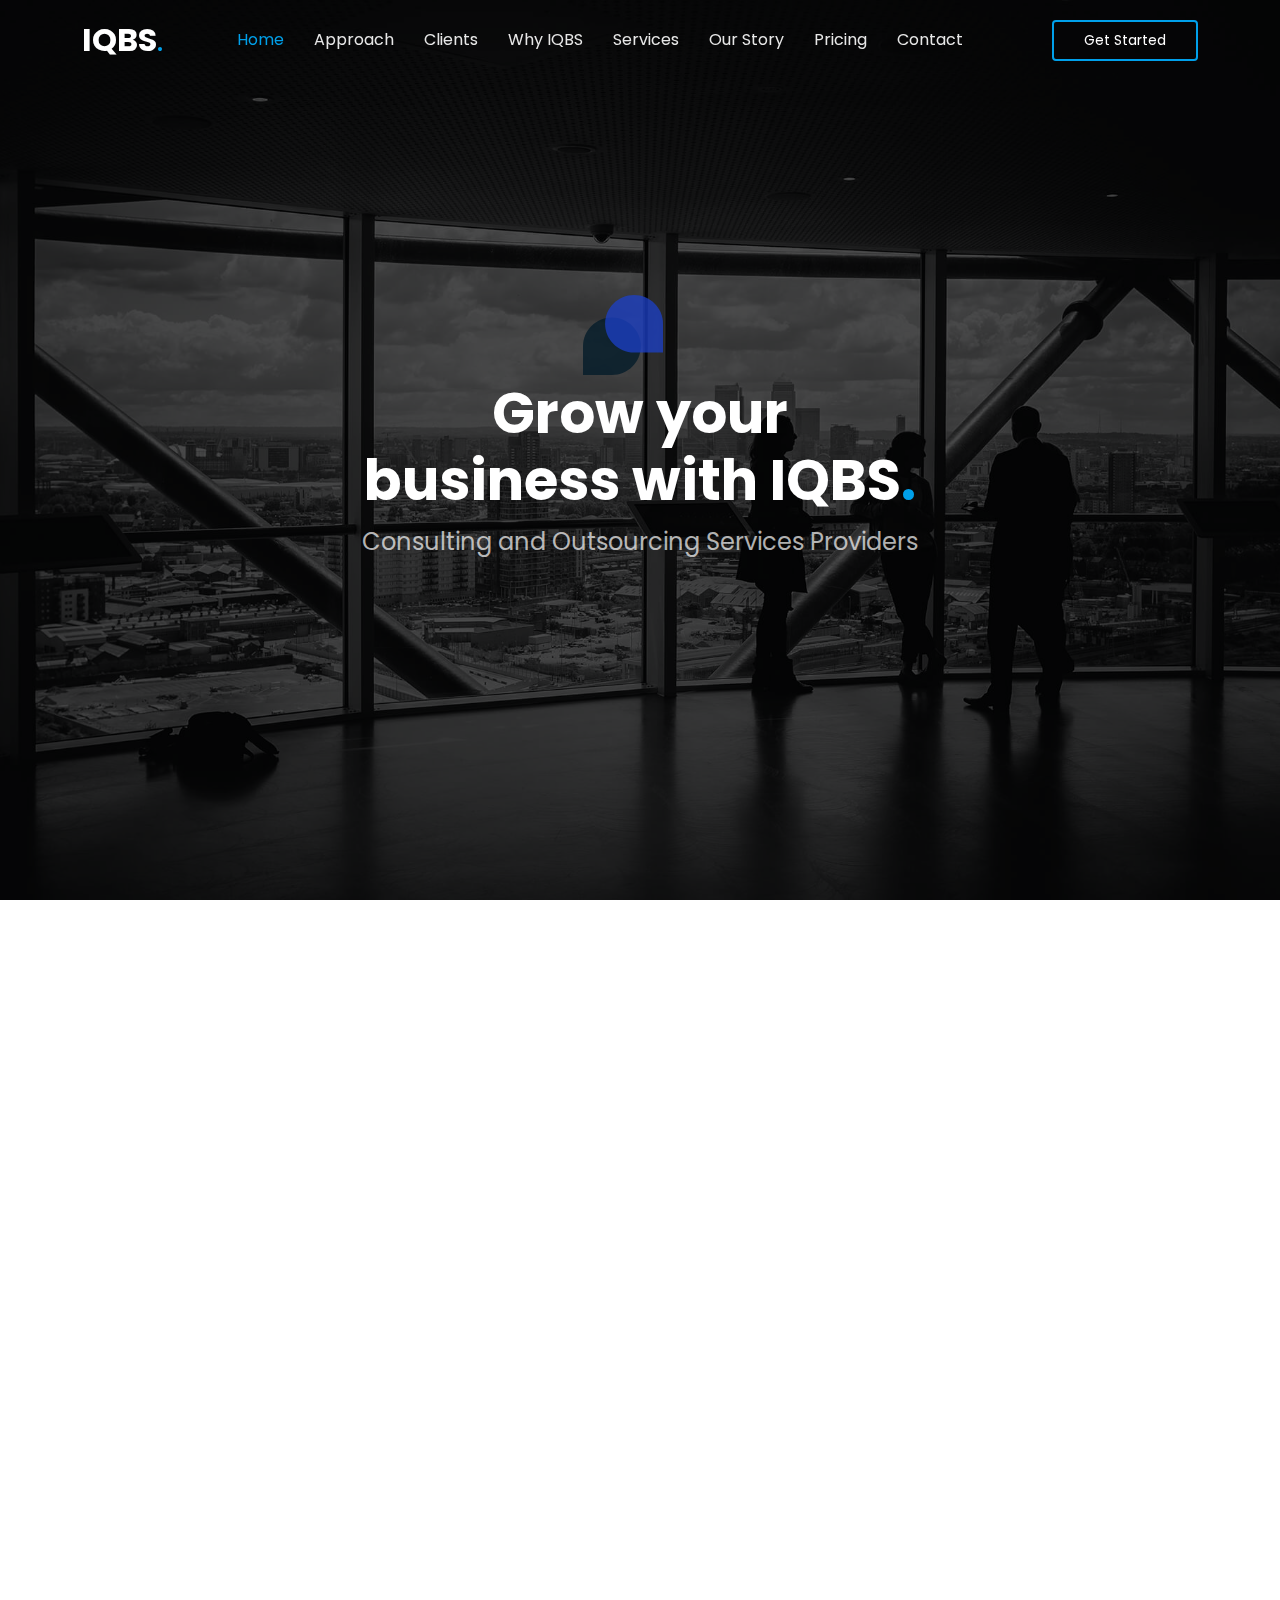
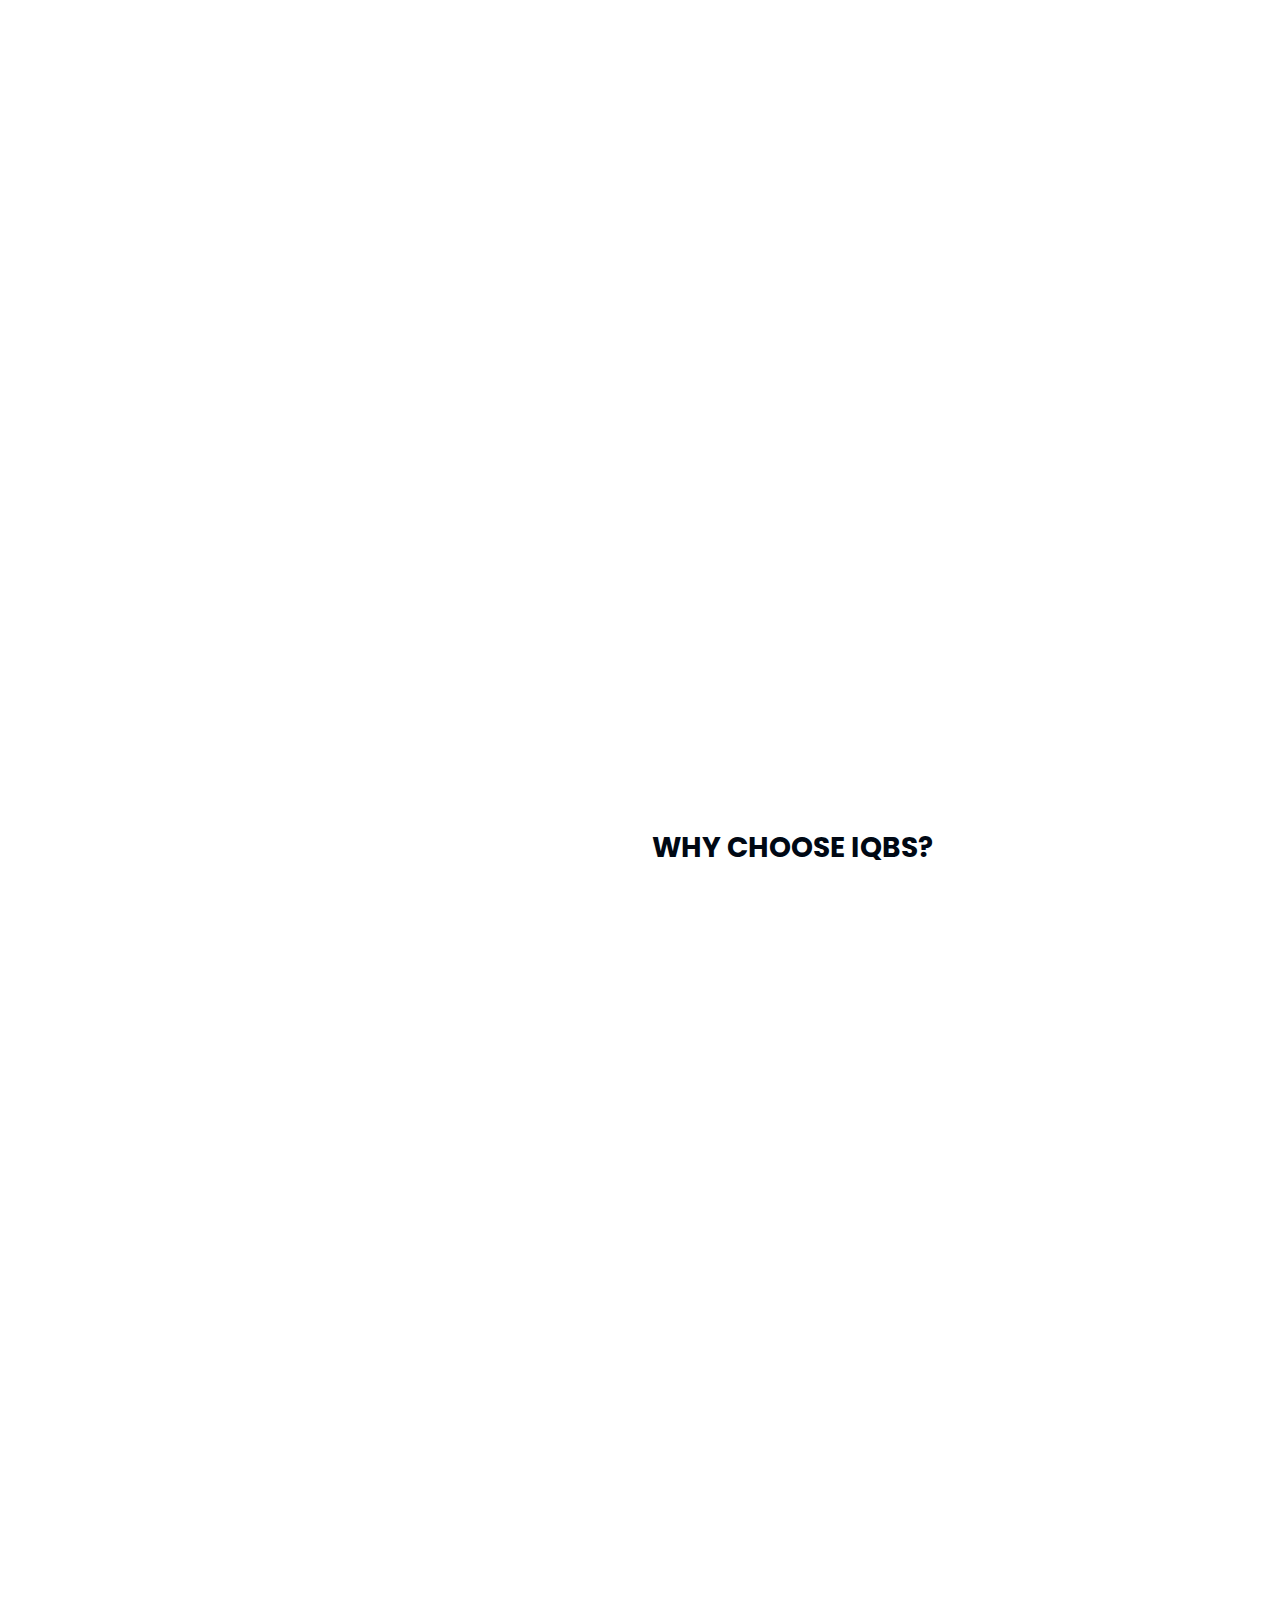
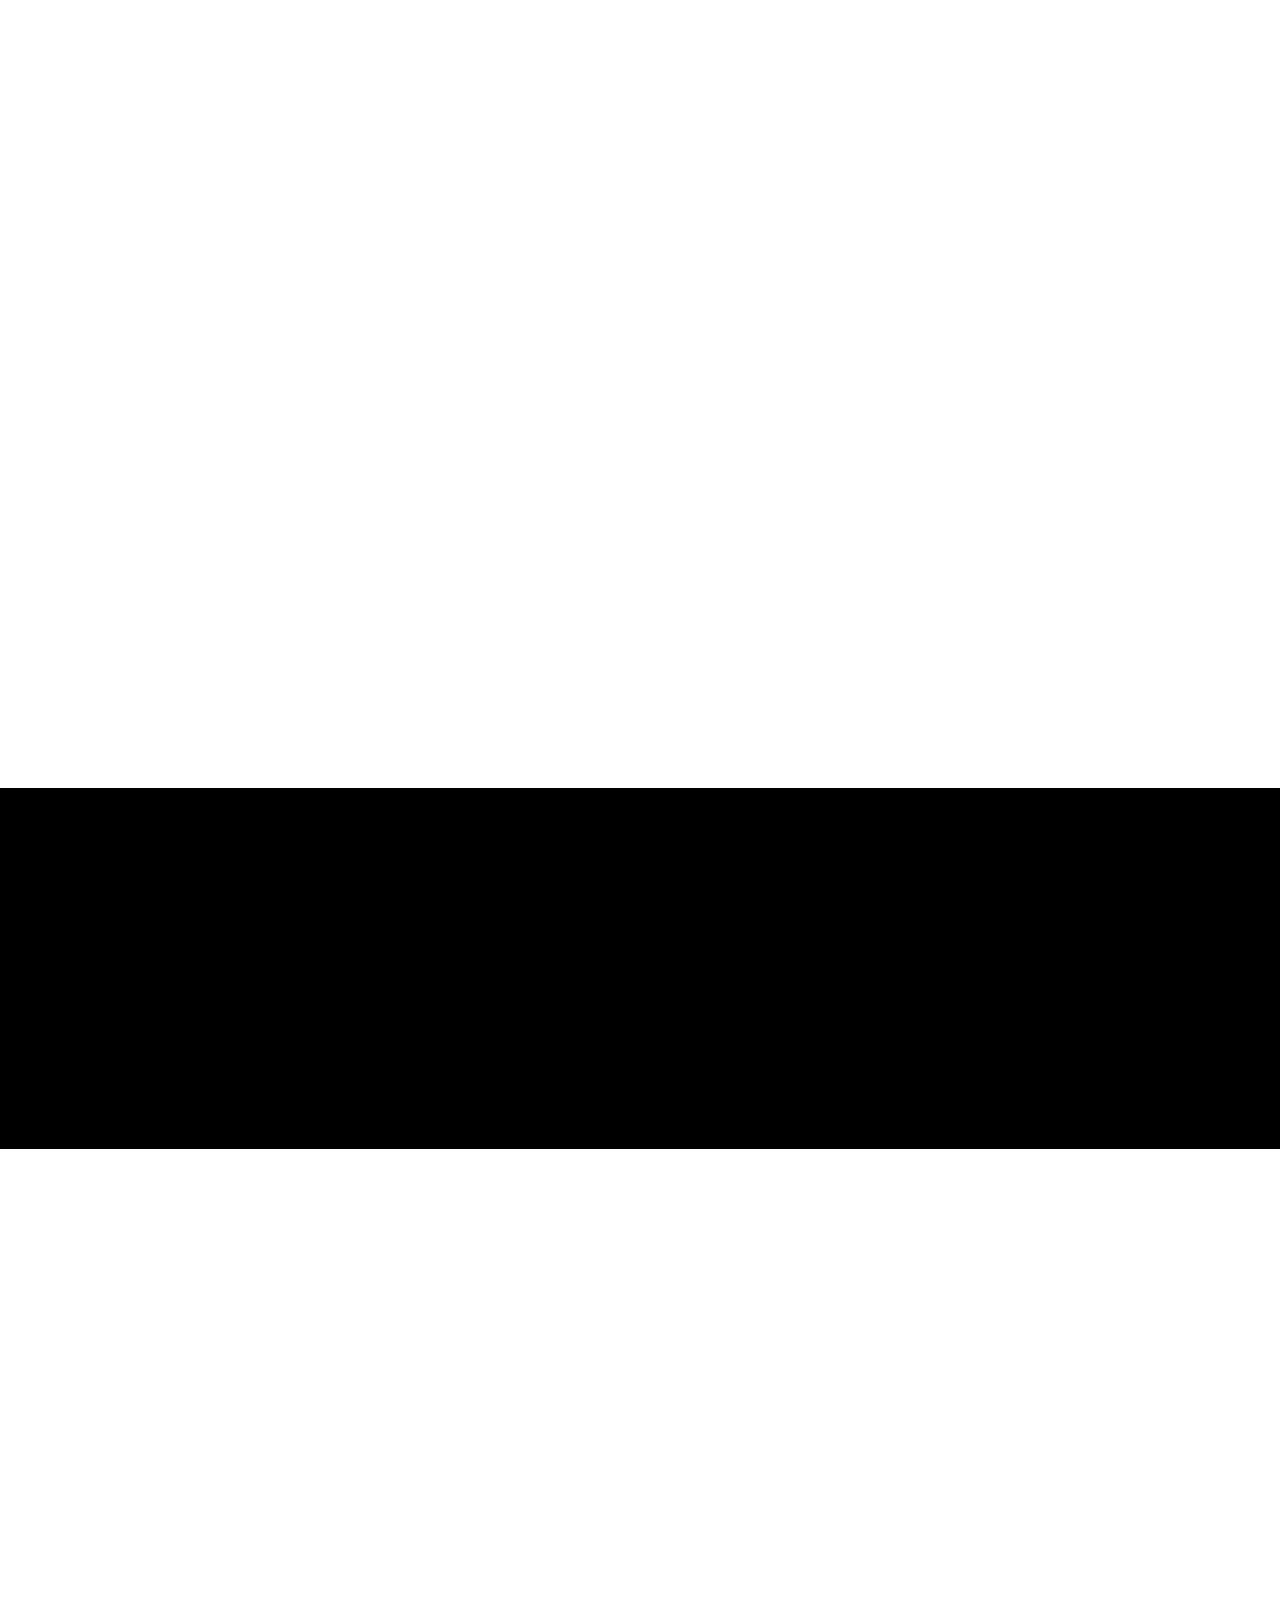
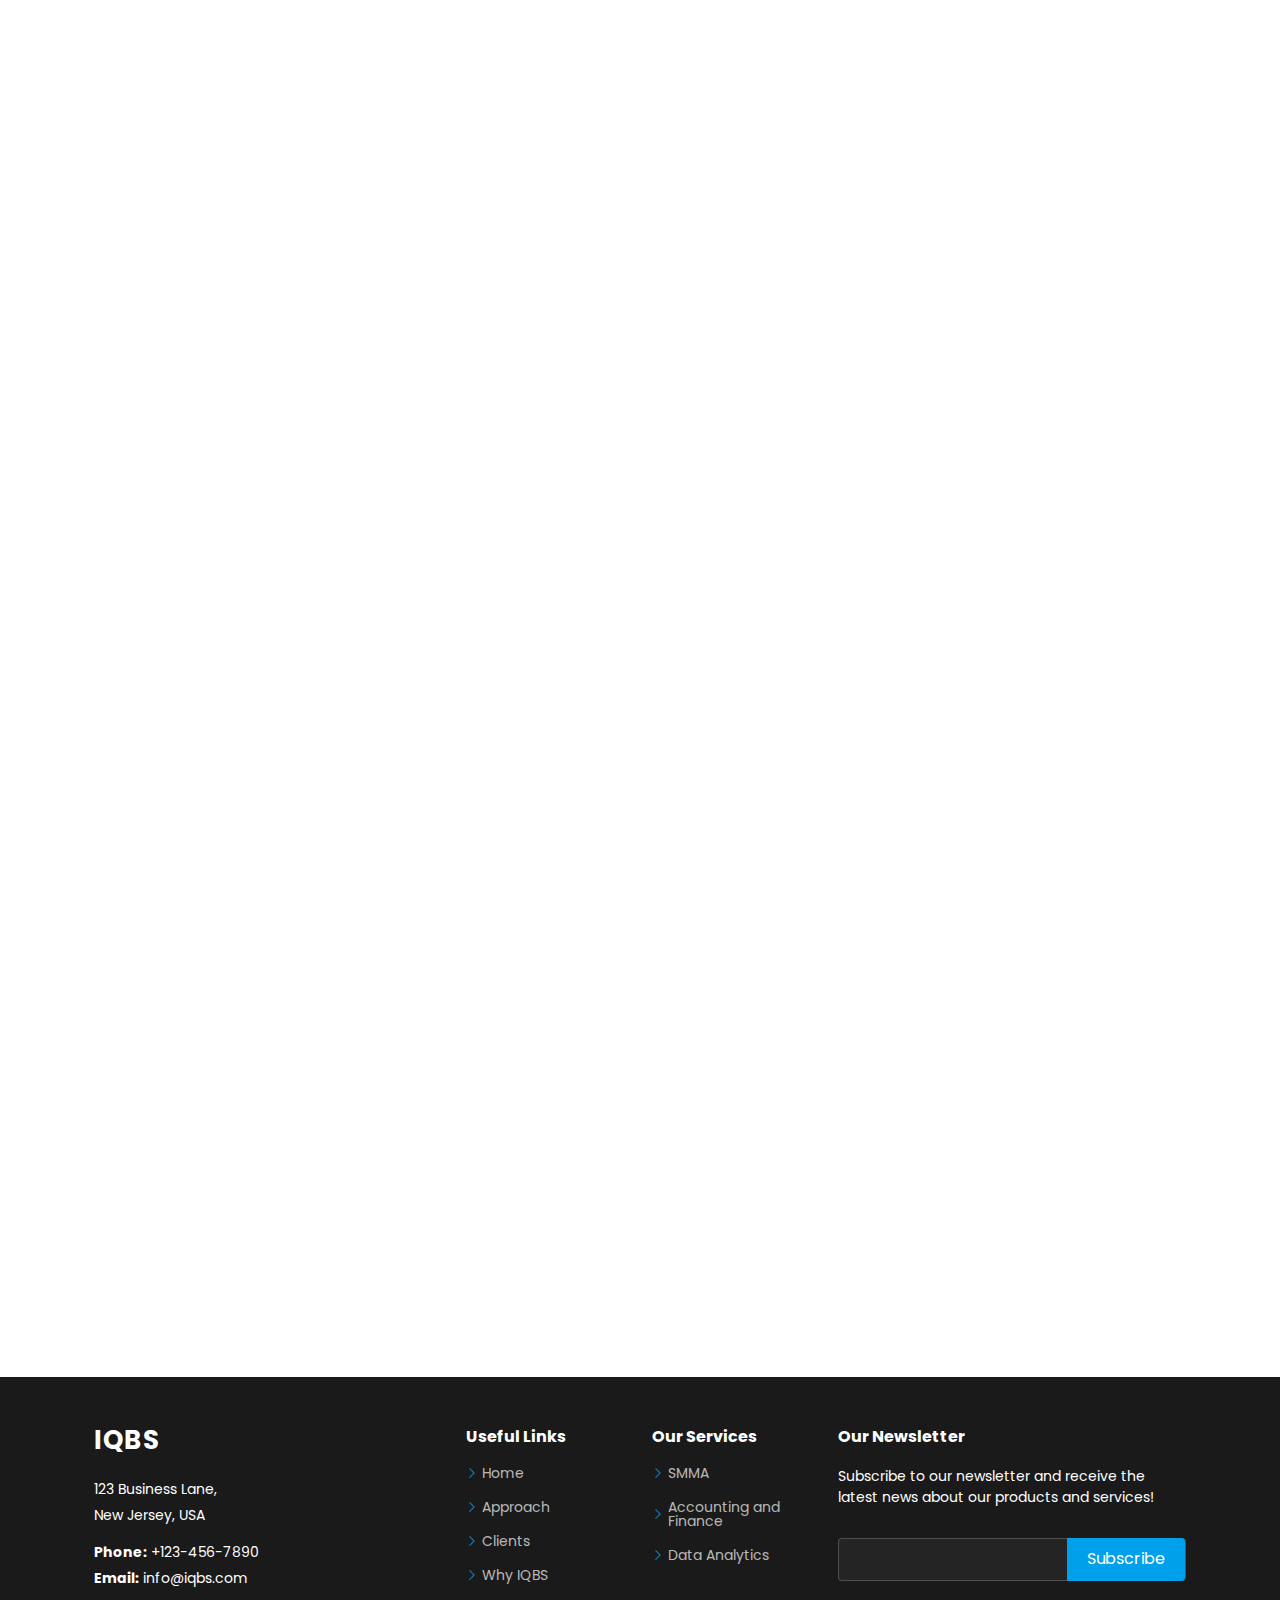
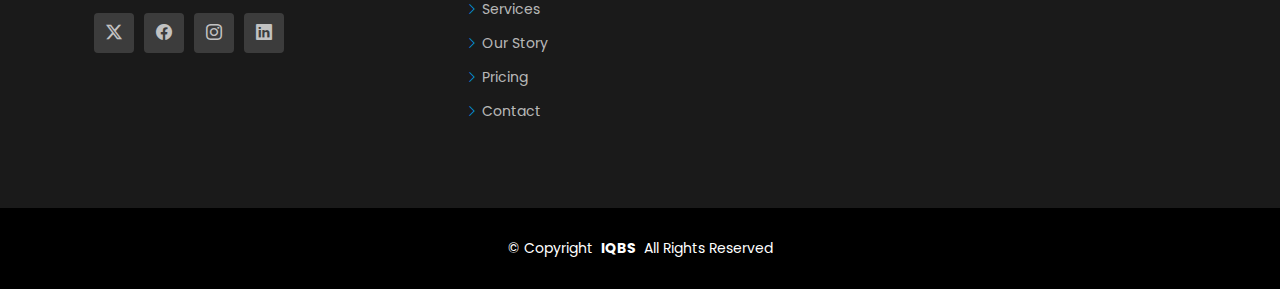
<file: index.html>
<!DOCTYPE html>
<html lang="en">
	<head>
		<meta charset="utf-8" />
		<meta content="width=device-width, initial-scale=1.0" name="viewport" />
		<title>IQBS</title>
		<meta
			content="Integrated Quality Business Solutions(IQBS) your reliable partner for outsourced services in Social Media Marketing, Accounting and Finance, and Data Analytics. Based in New Jersey, IQBS has been offering exceptional, integrated solutions to businesses for several years, fostering growth, efficiency, and innovation."
			name="description" />
		<meta
			content="IQBS, Social Media Marketing, Accounting, Finance, Data Analytics"
			name="keywords" />
		<!-- use the image -->
		<!-- Favicons -->
		<link href="assets/img/logos/favicon-iqbs.png" rel="icon" />
		<link href="assets/img/apple-touch-icon.png" rel="apple-touch-icon" />

		<!-- Fonts -->
		<link href="https://fonts.googleapis.com" rel="preconnect" />
		<link href="https://fonts.gstatic.com" rel="preconnect" crossorigin />
		<link
			href="https://fonts.googleapis.com/css2?family=Roboto:ital,wght@0,100;0,300;0,400;0,500;0,700;0,900;1,100;1,300;1,400;1,500;1,700;1,900&family=Poppins:ital,wght@0,100;0,200;0,300;0,400;0,500;0,600;0,700;0,800;0,900;1,100;1,200;1,300;1,400;1,500;1,600;1,700;1,800;1,900&family=Raleway:ital,wght@0,100;0,200;0,300;0,400;0,500;0,600;0,700;0,800;0,900;1,100;1,200;1,300;1,400;1,500;1,600;1,700;1,800;1,900&display=swap"
			rel="stylesheet" />

		<!-- Vendor CSS Files -->
		<link
			href="assets/vendor/bootstrap/css/bootstrap.min.css"
			rel="stylesheet" />
		<link
			href="assets/vendor/bootstrap-icons/bootstrap-icons.css"
			rel="stylesheet" />
		<link href="assets/vendor/aos/aos.css" rel="stylesheet" />
		<link href="assets/vendor/swiper/swiper-bundle.min.css" rel="stylesheet" />
		<link
			href="assets/vendor/glightbox/css/glightbox.min.css"
			rel="stylesheet" />

		<!-- Main CSS File -->
		<link href="assets/css/main.css" rel="stylesheet" />
	</head>

	<body class="index-page">
		<header id="header" class="header d-flex align-items-center fixed-top">
			<div
				class="container-fluid container-xl position-relative d-flex align-items-center justify-content-between">
				<a
					href="index.html"
					class="logo d-flex align-items-center me-auto me-lg-0">
					<h1 class="sitename">IQBS</h1>
					<span>.</span>
				</a>

				<nav id="navmenu" class="navmenu">
					<ul>
						<li>
							<a href="#hero" class="active">Home<br /></a>
						</li>
						<li><a href="#approach">Approach</a></li>
						<li><a href="#clients">Clients</a></li>
						<li><a href="#why">Why IQBS</a></li>
						<li><a href="#services">Services</a></li>
						<li><a href="#our-story">Our Story</a></li>
						<li><a href="#pricing">Pricing</a></li>
						<li><a href="#contact">Contact</a></li>
					</ul>
					<i class="mobile-nav-toggle d-xl-none bi bi-list"></i>
				</nav>

				<a class="btn-getstarted" href="index.html#about">Get Started</a>
			</div>
		</header>

		<main class="main">
			<!-- Hero Section -->
			<section id="hero" class="hero section">
				<img src="assets/img/hero-bg.jpg" alt="" data-aos="fade-in" />

				<div class="container">
					<div
						class="d-flex flex-column justify-content-center text-center align-items-center"
						data-aos="fade-up"
						data-aos-delay="100">
						<img
							src="assets/img/logos/IQBS Logo.svg"
							alt="IQBS Logo"
							class="img-fluid"
							style="
								width: 80px;
								height: fit-content;
								position: absolute;
								top: -85px;
								left: 45%;
							" />
						<div class="col-xl-6 col-lg-8">
							<h2>Grow your business with IQBS<span>.</span></h2>
							<p>Consulting and Outsourcing Services Providers</p>
						</div>
					</div>
				</div>
			</section>

			<section id="approach" class="about section my-10">
				<div class="container px-4" data-aos="fade-up" data-aos-delay="100">
					<div class="row gy-4">
						<div class="col-lg-6 order-1 order-lg-2">
							<img src="assets/img/about.jpg" class="img-fluid" alt="" />
						</div>
						<div class="col-lg-6 order-2 order-lg-1 content">
							<h3>OUR APPROACH</h3>
							<p class="fst-italic">
								At IQBS, our process is designed to put our clients' needs at
								the forefront and ensure the best possible results. Here's how
								we proceed:
							</p>
							<ul>
								<li>
									<i class="bi bi-check2-all"></i>
									<span
										>Exploratory Discussion: We begin with a comprehensive
										dialogue to better understand your business, its challenges,
										and aspirations.</span
									>
								</li>
								<li>
									<i class="bi bi-check2-all"></i>
									<span
										>Free Business Consultation: Our experts conduct a thorough
										assessment of your business to identify areas where cost
										savings, revenue growth, and overall profitability
										improvement can be achieved.</span
									>
								</li>
								<li>
									<i class="bi bi-check2-all"></i>
									<span
										>Alignment of Services: We take the findings from our
										consultation and align them with our suite of services,
										ensuring we can provide solutions perfectly tailored to your
										needs.</span
									>
								</li>
								<li>
									<i class="bi bi-check2-all"></i>
									<span
										>Agreement on Terms: Once we&apos;ve designed a plan that
										suits your requirements, we discuss and agree on the pricing
										and terms of our engagement.</span
									>
								</li>
								<li>
									<i class="bi bi-check2-all"></i>
									<span
										>Engagement Contract: After all terms have been mutually
										agreed upon, we sign an engagement contract. This marks the
										start of our journey towards achieving operational
										efficiency and success for your business.</span
									>
								</li>
							</ul>
							<p>
								With this approach, we ensure that our services are well-aligned
								with your business objectives, providing you with maximum value.
							</p>
						</div>
					</div>
				</div>
			</section>
			<!-- /About Section -->

			<!-- Clients Section -->
			<section id="clients" class="clients section my-10 px-4">
				<div class="page-title" data-aos="fade">
					<div class="heading" style="border: none">
						<div class="container">
							<div class="row d-flex justify-content-center text-center">
								<div class="col-lg-8">
									<h3
										style="
											margin-bottom: 1rem;
											font-size: 1.75rem;
											font-weight: 700;
										">
										COMPANIES WE'VE WORKED WITH
									</h3>
								</div>
							</div>
						</div>
					</div>
				</div>
				<div class="container" data-aos="fade-up" data-aos-delay="100">
					<div class="swiper init-swiper">
						<script type="application/json" class="swiper-config">
							{
								"loop": true,
								"speed": 600,
								"autoplay": {
									"delay": 5000
								},
								"slidesPerView": "auto",
								"pagination": {
									"el": ".swiper-pagination",
									"type": "bullets",
									"clickable": true
								},
								"breakpoints": {
									"320": {
										"slidesPerView": 2,
										"spaceBetween": 40
									},
									"480": {
										"slidesPerView": 3,
										"spaceBetween": 60
									},
									"640": {
										"slidesPerView": 4,
										"spaceBetween": 80
									},
									"992": {
										"slidesPerView": 6,
										"spaceBetween": 120
									}
								}
							}
						</script>
						<div class="swiper-wrapper align-items-center">
							<div class="swiper-slide">
								<img
									src="assets/img/logos/yale.jpeg"
									class="img-fluid"
									alt="Yale School Management Logo" />
							</div>
							<div class="swiper-slide">
								<img
									src="assets/img/logos/adb.png"
									class="img-fluid"
									alt="Asian Development Bank Logo" />
							</div>
							<div class="swiper-slide">
								<img
									src="assets/img/logos/kpmg-logo.png"
									class="img-fluid"
									alt="KPMG Logo" />
							</div>
							<div class="swiper-slide">
								<img
									src="assets/img/logos/Asian-Institute-of-Management-logo.png"
									class="img-fluid"
									alt="Asian Institute of Management Logo" />
							</div>
							<div class="swiper-slide">
								<img
									src="assets/img/logos/legit-microsoft.png"
									class="img-fluid"
									alt="Microsoft Logo" />
							</div>
							<div class="swiper-slide">
								<img
									src="assets/img/logos/megawide_construction_corporation_logo.jpeg"
									class="img-fluid"
									alt="Megawide Logo" />
							</div>
							<div class="swiper-slide">
								<img
									src="assets/img/logos/ey-logo.png"
									class="img-fluid"
									alt="EY Logo" />
							</div>
							<div class="swiper-slide">
								<img
									src="assets/img/logos/deloitte-logo.png"
									class="img-fluid"
									alt="Deloitte Logo" />
							</div>
						</div>
						<div class="swiper-pagination"></div>
					</div>
				</div>
			</section>
			<!-- /Clients Section -->

			<!-- Features Section -->
			<section id="why" class="features section my-10 px-4">
				<div class="container">
					<div class="row gy-4">
						<div
							class="features-image col-lg-6"
							data-aos="fade-up"
							data-aos-delay="100">
							<img src="assets/img/features-bg.jpg" alt="" />
						</div>
						<div class="col-lg-6">
							<h3
								style="
									margin-bottom: 1rem;
									font-size: 1.75rem;
									font-weight: 700;
									font-family: var(--default-font);
								">
								WHY CHOOSE IQBS?
							</h3>
							<div
								class="features-item d-flex ps-0 ps-lg-3 pt-4 pt-lg-0"
								data-aos="fade-up"
								data-aos-delay="200">
								<!-- <i class="bi bi-binoculars"></i> -->
								<div>
									<h4>Expertise and Experience</h4>
									<p>
										Our team of professionals brings a wealth of knowledge and
										years of experience in their respective fields.
									</p>
								</div>
							</div>
							<!-- End Features Item-->

							<div
								class="features-item d-flex mt-5 ps-0 ps-lg-3"
								data-aos="fade-up"
								data-aos-delay="300">
								<!-- <i class="bi bi-bullseye"></i> -->
								<div>
									<h4>Customized Solutions</h4>
									<p>
										We offer personalized services tailored to meet your
										specific needs and goals.
									</p>
								</div>
							</div>
							<!-- End Features Item-->

							<div
								class="features-item d-flex mt-5 ps-0 ps-lg-3"
								data-aos="fade-up"
								data-aos-delay="400">
								<!-- <i class="bi bi-fullscreen-exit"></i> -->
								<div>
									<h4>Cost-Effective</h4>
									<p>
										Outsourcing to IQBS provides access to expert services at a
										fraction of the cost of maintaining in-house teams
									</p>
								</div>
							</div>
							<!-- End Features Item-->

							<div
								class="features-item d-flex mt-5 ps-0 ps-lg-3"
								data-aos="fade-up"
								data-aos-delay="500">
								<!-- <i class="bi bi-card-list"></i> -->
								<div>
									<h4>Commitment to Quality</h4>
									<p>
										We are dedicated to delivering excellence in every project
										we undertake.
									</p>
								</div>
							</div>
							<!-- End Features Item-->

							<div
								class="features-item d-flex mt-5 ps-0 ps-lg-3"
								data-aos="fade-up"
								data-aos-delay="500">
								<!-- <i class="bi bi-gem"></i> -->
								<div>
									<h4>Scalable Services</h4>
									<p>
										Our services are scalable to fit the needs of small startups
										and large corporations alike.
									</p>
								</div>
							</div>
							<!-- End Features Item-->
						</div>
					</div>
				</div>
			</section>
			<!-- /Features Section -->

			<!-- Services Section -->
			<section id="services" class="services section my-10 px-4">
				<!-- Section Title -->
				<div class="container section-title" data-aos="fade-up">
					<h2>Services</h2>
					<p>Our Services</p>
				</div>
				<!-- End Section Title -->

				<div class="container">
					<div class="row gy-4">
						<div
							class="col-lg-4 col-md-6"
							data-aos="fade-up"
							data-aos-delay="100">
							<div class="service-item position-relative">
								<div class="icon">
									<i class="bi bi-activity"></i>
								</div>
								<!-- service-details.html -->
								<a href="#" class="stretched-link">
									<h3>Social Media Marketing (SMMA)</h3>
								</a>
								<p>
									We help businesses build a strong online presence, engage with
									their target audience, and drive growth through effective
									social media strategies. Our services include social media
									management, content creation, paid advertising, and analytics.
								</p>
							</div>
						</div>
						<!-- End Service Item -->

						<div
							class="col-lg-4 col-md-6"
							data-aos="fade-up"
							data-aos-delay="200">
							<div class="service-item position-relative">
								<div class="icon">
									<i class="bi bi-broadcast"></i>
								</div>
								<!-- service-details.html -->
								<a href="#" class="stretched-link">
									<h3>Accounting and Finance</h3>
								</a>
								<p>
									Our accounting and finance services are designed to streamline
									financial operations, ensure compliance, and provide valuable
									insights for better decision-making. From bookkeeping and
									payroll to financial reporting and analysis, we offer
									comprehensive solutions to meet your financial needs.
								</p>
							</div>
						</div>
						<!-- End Service Item -->

						<div
							class="col-lg-4 col-md-6"
							data-aos="fade-up"
							data-aos-delay="300">
							<div class="service-item position-relative">
								<div class="icon">
									<i class="bi bi-easel"></i>
								</div>
								<!-- service-details.html -->
								<a href="#" class="stretched-link">
									<h3>Data Analytics</h3>
								</a>
								<p>
									Transform your data into actionable insights with our advanced
									analytics services. We specialize in data visualization,
									predictive analytics, business intelligence, and data
									management, helping you make informed decisions and stay ahead
									in a competitive market.
								</p>
							</div>
						</div>
						<!-- End Service Item -->
					</div>
				</div>
			</section>
			<!-- /Services Section -->

			<!-- Call To Action Section -->
			<section id="our-story" class="call-to-action section my-10 px-4">
				<img src="assets/img/cta-bg.jpg" alt="" />

				<div class="container">
					<div
						class="row justify-content-center"
						data-aos="zoom-in"
						data-aos-delay="100">
						<div class="col-xl-10">
							<div class="text-center">
								<h3>Success Stories</h3>
								<p>
									Founded with a vision to provide comprehensive and integrated
									business solutions, IQBS has grown to become a leader in the
									outsourcing industry. Our team of experienced professionals
									brings years of expertise in their respective fields, ensuring
									that our clients receive the best possible service and
									results.
								</p>
								<a class="cta-btn" href="success-story.html">Learn More</a>
							</div>
						</div>
					</div>
				</div>
			</section>
			<!-- /Call To Action Section -->

			<section id="pricing" class="about section my-10 px-4">
				<div class="container" data-aos="fade-up" data-aos-delay="100">
					<div class="row gy-4">
						<div class="col-lg-6 order-1 order-lg-1">
							<img src="assets/img/about.jpg" class="img-fluid" alt="" />
						</div>
						<div class="col-lg-6 order-2 order-lg-1 content">
							<h3>PRICING</h3>
							<p class="fst-italic">
								WE PROVIDE A FLEXIBLE PAYMENT SETUP FOR OUR CLIENTS TO TAILOR TO
								YOUR SPECIFIC NEEDS.
							</p>
							<ul>
								<li>
									<i class="bi bi-check2-all"></i>
									<span
										><strong>MONTHLY RETAINER </strong>For ongoing requirements
										and partnerships, our Monthly Retainer option provides a
										flexible and budget-friendly solution. This payment
										structure allows you to access our expertise regularly while
										minimizing immediate financial impact. It's a practical
										choice for businesses seeking to improve operations over
										time without significant strain on their cash flow. Our
										monthly retainer option provides predictable costs and
										consistent service, allowing you to plan ahead and focus on
										growing your business.
									</span>
								</li>
								<li>
									<i class="bi bi-check2-all"></i>
									<span
										><strong>PROJECT BASED </strong>For businesses with
										specific, one-off requirements, we offer a Project-Based
										payment option. This model allows you to pay for each
										project separately, which is ideal for those who require our
										services on a less regular basis. We determine the cost
										based on the scope and complexity of the project, ensuring
										you only pay for what you need. With our project-based
										option, you can utilize our expertise for individual
										projects, providing flexibility and tailored
										solutions.</span
									>
								</li>
							</ul>
						</div>
					</div>
				</div>
			</section>

			<!-- Portfolio Section -->
			<!-- /Portfolio Section -->

			<!-- Stats Section -->
			<!-- /Stats Section -->

			<!-- Testimonials Section -->
			<!-- /Testimonials Section -->

			<!-- Team Section -->
			<!-- /Team Section -->

			<!-- Contact Section -->
			<section id="contact" class="contact section my-10 px-4">
				<!-- Section Title -->
				<div class="container section-title" data-aos="fade-up">
					<h2>Contact</h2>
					<p>Get in Touch</p>
				</div>
				<!-- End Section Title -->

				<div class="container" data-aos="fade-up" data-aos-delay="100">
					<div class="mb-5" data-aos="fade-up" data-aos-delay="200">
						<iframe
							src="https://www.google.com/maps/embed?pb=!1m18!1m12!1m3!1d1563756.8533424176!2d-77.2247519893392!3d40.04835615511857!2m3!1f0!2f0!3f0!3m2!1i1024!2i768!4f13.1!3m3!1m2!1s0x89c0fb959e00409f%3A0x2cd27b07f83f6d8d!2sNew%20Jersey%2C%20USA!5e0!3m2!1sen!2sph!4v1719319889673!5m2!1sen!2sph"
							style="border: 0; width: 100%; height: 270px"
							allowfullscreen=""
							loading="lazy"
							referrerpolicy="no-referrer-when-downgrade"></iframe>
					</div>
					<!-- End Google Maps -->

					<div class="row gy-4">
						<div class="col-lg-4">
							<div
								class="info-item d-flex"
								data-aos="fade-up"
								data-aos-delay="300">
								<i class="bi bi-geo-alt flex-shrink-0"></i>
								<div>
									<h3>Address</h3>
									<p>123 Business Lane, New Jersey, USA</p>
								</div>
							</div>
							<!-- End Info Item -->

							<div
								class="info-item d-flex"
								data-aos="fade-up"
								data-aos-delay="400">
								<i class="bi bi-telephone flex-shrink-0"></i>
								<div>
									<h3>Call Us</h3>
									<p>+123-456-7890</p>
								</div>
							</div>
							<!-- End Info Item -->

							<div
								class="info-item d-flex"
								data-aos="fade-up"
								data-aos-delay="500">
								<i class="bi bi-envelope flex-shrink-0"></i>
								<div>
									<h3>Email Us</h3>
									<p>info@iqbs.com</p>
								</div>
							</div>
							<!-- End Info Item -->
						</div>

						<div class="col-lg-8">
							<form
								action="forms/contact.php"
								method="post"
								class="php-email-form"
								data-aos="fade-up"
								data-aos-delay="200">
								<div class="row gy-4">
									<div class="col-md-6">
										<input
											type="text"
											name="name"
											class="form-control"
											placeholder="Your Name"
											required="" />
									</div>

									<div class="col-md-6">
										<input
											type="email"
											class="form-control"
											name="email"
											placeholder="Your Email"
											required="" />
									</div>

									<div class="col-md-12">
										<input
											type="text"
											class="form-control"
											name="subject"
											placeholder="Subject"
											required="" />
									</div>

									<div class="col-md-12">
										<textarea
											class="form-control"
											name="message"
											rows="6"
											placeholder="Message"
											required=""></textarea>
									</div>

									<div class="col-md-12 text-center">
										<div class="loading">Loading</div>
										<div class="error-message"></div>
										<div class="sent-message">
											Your message has been sent. Thank you!
										</div>

										<button type="submit">Send Message</button>
									</div>
								</div>
							</form>
						</div>
						<!-- End Contact Form -->
					</div>
				</div>
			</section>
			<!-- /Contact Section -->
		</main>

		<footer id="footer" class="footer">
			<div class="footer-top">
				<div class="container px-4">
					<div class="row gy-4">
						<div class="col-lg-4 col-md-6 footer-about">
							<a href="index.html" class="logo d-flex align-items-center">
								<span class="sitename">IQBS</span>
							</a>
							<div class="footer-contact pt-3">
								<p>123 Business Lane,</p>
								<p>New Jersey, USA</p>
								<p class="mt-3">
									<strong>Phone:</strong> <span>+123-456-7890</span>
								</p>
								<p><strong>Email:</strong> <span>info@iqbs.com</span></p>
							</div>
							<div class="social-links d-flex mt-4">
								<a href=""><i class="bi bi-twitter-x"></i></a>
								<a href=""><i class="bi bi-facebook"></i></a>
								<a href=""><i class="bi bi-instagram"></i></a>
								<a href=""><i class="bi bi-linkedin"></i></a>
							</div>
						</div>

						<div class="col-lg-2 col-md-3 footer-links">
							<h4>Useful Links</h4>
							<ul>
								<li>
									<i class="bi bi-chevron-right"></i> <a href="#">Home</a>
								</li>
								<li>
									<i class="bi bi-chevron-right"></i>
									<a href="#approach">Approach</a>
								</li>
								<li>
									<i class="bi bi-chevron-right"></i>
									<a href="#clients">Clients</a>
								</li>
								<li>
									<i class="bi bi-chevron-right"></i>
									<a href="#why">Why IQBS</a>
								</li>
								<li>
									<i class="bi bi-chevron-right"></i>
									<a href="#services">Services</a>
								</li>
								<li>
									<i class="bi bi-chevron-right"></i>
									<a href="#our-story">Our Story</a>
								</li>
								<li>
									<i class="bi bi-chevron-right"></i>
									<a href="#pricing">Pricing</a>
								</li>
								<li>
									<i class="bi bi-chevron-right"></i>
									<a href="#contact">Contact</a>
								</li>
							</ul>
						</div>

						<div class="col-lg-2 col-md-3 footer-links">
							<h4>Our Services</h4>
							<ul>
								<li>
									<i class="bi bi-chevron-right"></i>
									<a href="#services">SMMA</a>
								</li>
								<li>
									<i class="bi bi-chevron-right"></i>
									<a href="#services">Accounting and Finance</a>
								</li>
								<li>
									<i class="bi bi-chevron-right"></i>
									<a href="#services">Data Analytics</a>
								</li>
							</ul>
						</div>

						<div class="col-lg-4 col-md-12 footer-newsletter">
							<h4>Our Newsletter</h4>
							<p>
								Subscribe to our newsletter and receive the latest news about
								our products and services!
							</p>
							<form
								action="forms/newsletter.php"
								method="post"
								class="php-email-form">
								<div class="newsletter-form">
									<input type="email" name="email" />
									<input type="submit" value="Subscribe" />
								</div>
								<div class="loading">Loading</div>
								<div class="error-message"></div>
								<div class="sent-message">
									Your subscription request has been sent. Thank you!
								</div>
							</form>
						</div>
					</div>
				</div>
			</div>

			<div class="copyright">
				<div class="container text-center">
					<p>
						© <span>Copyright</span> <strong class="px-1 sitename">IQBS</strong>
						<span>All Rights Reserved</span>
					</p>
				</div>
			</div>
		</footer>

		<!-- Scroll Top -->
		<a
			href="#"
			id="scroll-top"
			class="scroll-top d-flex align-items-center justify-content-center"
			><i class="bi bi-arrow-up-short"></i
		></a>

		<!-- Preloader -->
		<div id="preloader"></div>

		<!-- Vendor JS Files -->
		<script src="assets/vendor/bootstrap/js/bootstrap.bundle.min.js"></script>
		<script src="assets/vendor/php-email-form/validate.js"></script>
		<script src="assets/vendor/aos/aos.js"></script>
		<script src="assets/vendor/swiper/swiper-bundle.min.js"></script>
		<script src="assets/vendor/glightbox/js/glightbox.min.js"></script>
		<script src="assets/vendor/imagesloaded/imagesloaded.pkgd.min.js"></script>
		<script src="assets/vendor/isotope-layout/isotope.pkgd.min.js"></script>
		<script src="assets/vendor/purecounter/purecounter_vanilla.js"></script>

		<!-- Main JS File -->
		<script src="assets/js/main.js"></script>
	</body>
</html>
</file>
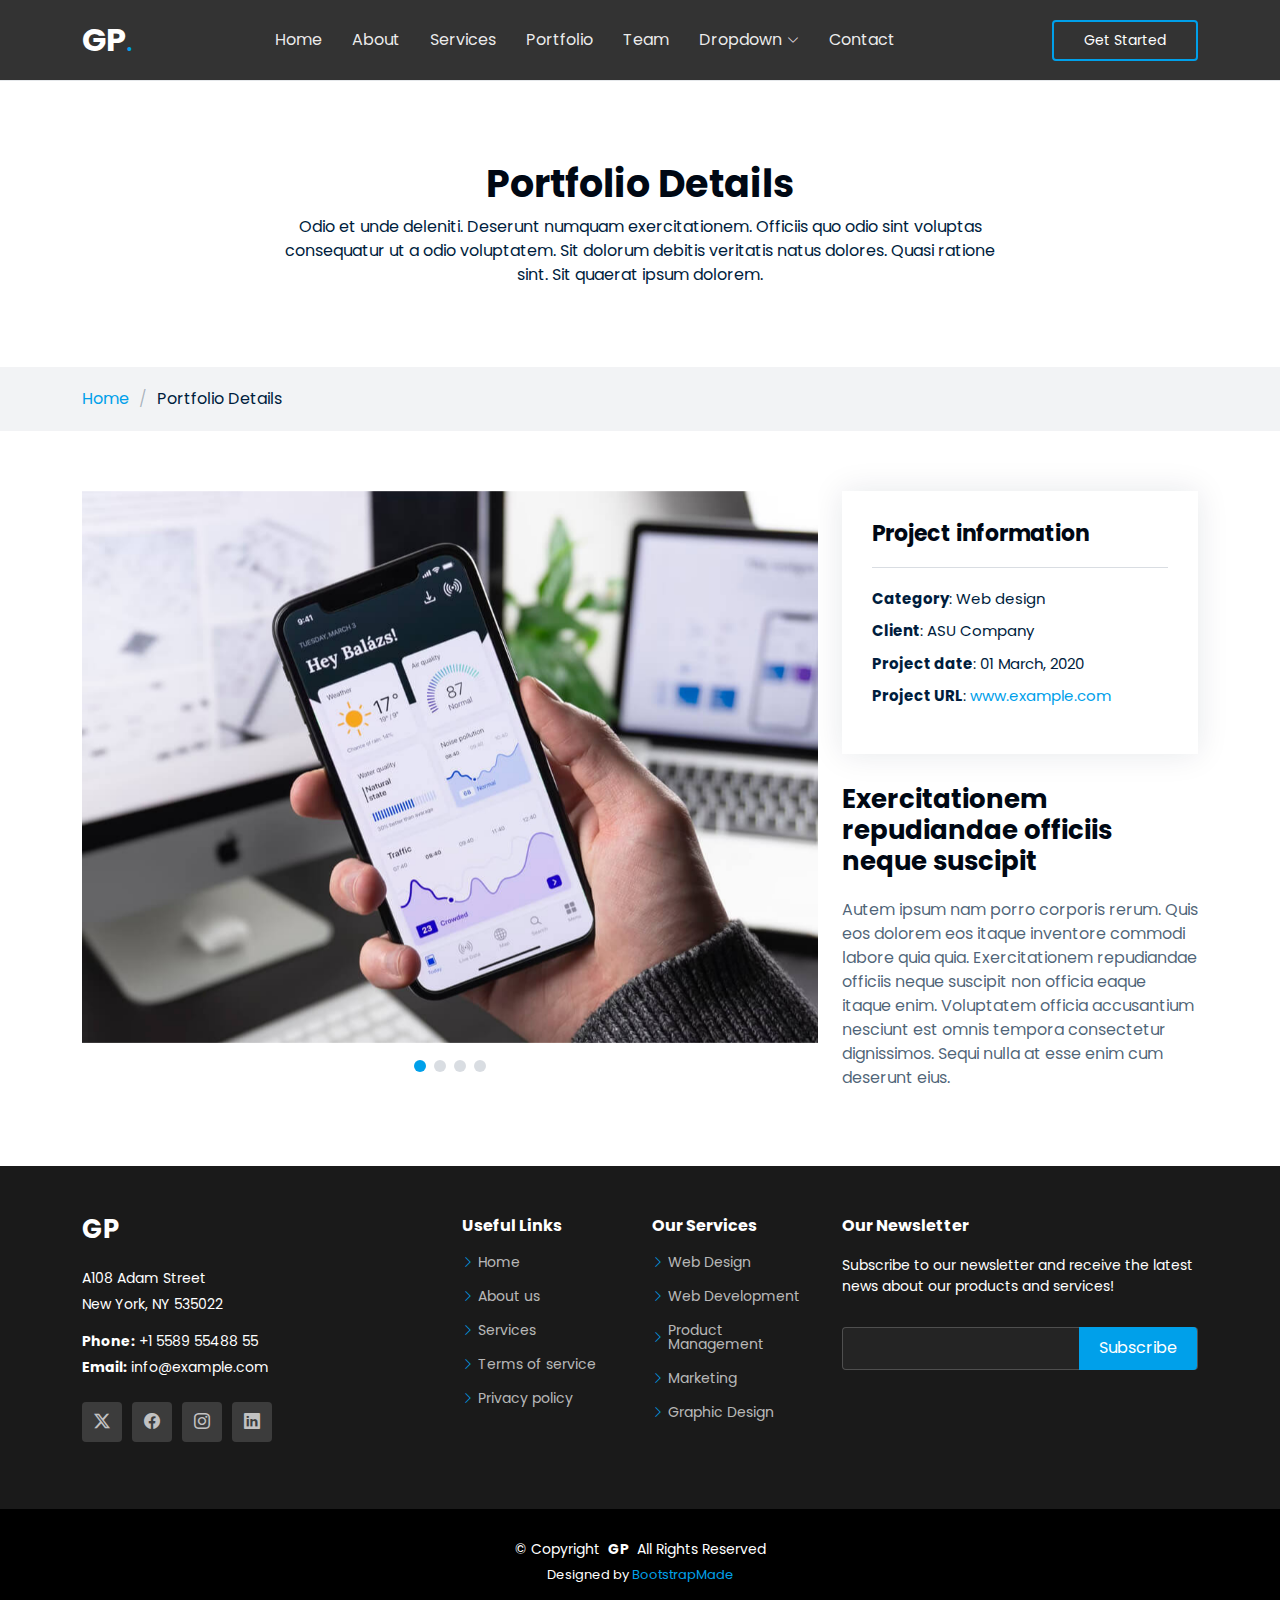
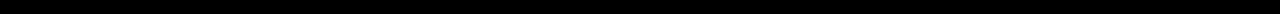
<file: portfolio-details.html>
<!DOCTYPE html>
<html lang="en">

<head>
  <meta charset="utf-8">
  <meta content="width=device-width, initial-scale=1.0" name="viewport">
  <title>Portfolio Details - Gp Bootstrap Template</title>
  <meta content="" name="description">
  <meta content="" name="keywords">

  <!-- Favicons -->
  <link href="assets/img/favicon.png" rel="icon">
  <link href="assets/img/apple-touch-icon.png" rel="apple-touch-icon">

  <!-- Fonts -->
  <link href="https://fonts.googleapis.com" rel="preconnect">
  <link href="https://fonts.gstatic.com" rel="preconnect" crossorigin>
  <link href="https://fonts.googleapis.com/css2?family=Roboto:ital,wght@0,100;0,300;0,400;0,500;0,700;0,900;1,100;1,300;1,400;1,500;1,700;1,900&family=Poppins:ital,wght@0,100;0,200;0,300;0,400;0,500;0,600;0,700;0,800;0,900;1,100;1,200;1,300;1,400;1,500;1,600;1,700;1,800;1,900&family=Raleway:ital,wght@0,100;0,200;0,300;0,400;0,500;0,600;0,700;0,800;0,900;1,100;1,200;1,300;1,400;1,500;1,600;1,700;1,800;1,900&display=swap" rel="stylesheet">

  <!-- Vendor CSS Files -->
  <link href="assets/vendor/bootstrap/css/bootstrap.min.css" rel="stylesheet">
  <link href="assets/vendor/bootstrap-icons/bootstrap-icons.css" rel="stylesheet">
  <link href="assets/vendor/aos/aos.css" rel="stylesheet">
  <link href="assets/vendor/swiper/swiper-bundle.min.css" rel="stylesheet">
  <link href="assets/vendor/glightbox/css/glightbox.min.css" rel="stylesheet">

  <!-- Main CSS File -->
  <link href="assets/css/main.css" rel="stylesheet">

  <!-- =======================================================
  * Template Name: Gp
  * Template URL: https://bootstrapmade.com/gp-free-multipurpose-html-bootstrap-template/
  * Updated: Jun 14 2024 with Bootstrap v5.3.3
  * Author: BootstrapMade.com
  * License: https://bootstrapmade.com/license/
  ======================================================== -->
</head>

<body class="portfolio-details-page">

  <header id="header" class="header d-flex align-items-center position-relative">
    <div class="container-fluid container-xl position-relative d-flex align-items-center justify-content-between">

      <a href="index.html" class="logo d-flex align-items-center me-auto me-lg-0">
        <!-- Uncomment the line below if you also wish to use an image logo -->
        <!-- <img src="assets/img/logo.png" alt=""> -->
        <h1 class="sitename">GP</h1>
        <span>.</span>
      </a>

      <nav id="navmenu" class="navmenu">
        <ul>
          <li><a href="#hero">Home<br></a></li>
          <li><a href="#about">About</a></li>
          <li><a href="#services">Services</a></li>
          <li><a href="#portfolio">Portfolio</a></li>
          <li><a href="#team">Team</a></li>
          <li class="dropdown"><a href="#"><span>Dropdown</span> <i class="bi bi-chevron-down toggle-dropdown"></i></a>
            <ul>
              <li><a href="#">Dropdown 1</a></li>
              <li class="dropdown"><a href="#"><span>Deep Dropdown</span> <i class="bi bi-chevron-down toggle-dropdown"></i></a>
                <ul>
                  <li><a href="#">Deep Dropdown 1</a></li>
                  <li><a href="#">Deep Dropdown 2</a></li>
                  <li><a href="#">Deep Dropdown 3</a></li>
                  <li><a href="#">Deep Dropdown 4</a></li>
                  <li><a href="#">Deep Dropdown 5</a></li>
                </ul>
              </li>
              <li><a href="#">Dropdown 2</a></li>
              <li><a href="#">Dropdown 3</a></li>
              <li><a href="#">Dropdown 4</a></li>
            </ul>
          </li>
          <li><a href="#contact">Contact</a></li>
        </ul>
        <i class="mobile-nav-toggle d-xl-none bi bi-list"></i>
      </nav>

      <a class="btn-getstarted" href="index.html#about">Get Started</a>

    </div>
  </header>

  <main class="main">

    <!-- Page Title -->
    <div class="page-title" data-aos="fade">
      <div class="heading">
        <div class="container">
          <div class="row d-flex justify-content-center text-center">
            <div class="col-lg-8">
              <h1>Portfolio Details</h1>
              <p class="mb-0">Odio et unde deleniti. Deserunt numquam exercitationem. Officiis quo odio sint voluptas consequatur ut a odio voluptatem. Sit dolorum debitis veritatis natus dolores. Quasi ratione sint. Sit quaerat ipsum dolorem.</p>
            </div>
          </div>
        </div>
      </div>
      <nav class="breadcrumbs">
        <div class="container">
          <ol>
            <li><a href="index.html">Home</a></li>
            <li class="current">Portfolio Details</li>
          </ol>
        </div>
      </nav>
    </div><!-- End Page Title -->

    <!-- Portfolio Details Section -->
    <section id="portfolio-details" class="portfolio-details section">

      <div class="container" data-aos="fade-up" data-aos-delay="100">

        <div class="row gy-4">

          <div class="col-lg-8">
            <div class="portfolio-details-slider swiper init-swiper">

              <script type="application/json" class="swiper-config">
                {
                  "loop": true,
                  "speed": 600,
                  "autoplay": {
                    "delay": 5000
                  },
                  "slidesPerView": "auto",
                  "pagination": {
                    "el": ".swiper-pagination",
                    "type": "bullets",
                    "clickable": true
                  }
                }
              </script>

              <div class="swiper-wrapper align-items-center">

                <div class="swiper-slide">
                  <img src="assets/img/portfolio/app-1.jpg" alt="">
                </div>

                <div class="swiper-slide">
                  <img src="assets/img/portfolio/product-1.jpg" alt="">
                </div>

                <div class="swiper-slide">
                  <img src="assets/img/portfolio/branding-1.jpg" alt="">
                </div>

                <div class="swiper-slide">
                  <img src="assets/img/portfolio/books-1.jpg" alt="">
                </div>

              </div>
              <div class="swiper-pagination"></div>
            </div>
          </div>

          <div class="col-lg-4">
            <div class="portfolio-info" data-aos="fade-up" data-aos-delay="200">
              <h3>Project information</h3>
              <ul>
                <li><strong>Category</strong>: Web design</li>
                <li><strong>Client</strong>: ASU Company</li>
                <li><strong>Project date</strong>: 01 March, 2020</li>
                <li><strong>Project URL</strong>: <a href="#">www.example.com</a></li>
              </ul>
            </div>
            <div class="portfolio-description" data-aos="fade-up" data-aos-delay="300">
              <h2>Exercitationem repudiandae officiis neque suscipit</h2>
              <p>
                Autem ipsum nam porro corporis rerum. Quis eos dolorem eos itaque inventore commodi labore quia quia. Exercitationem repudiandae officiis neque suscipit non officia eaque itaque enim. Voluptatem officia accusantium nesciunt est omnis tempora consectetur dignissimos. Sequi nulla at esse enim cum deserunt eius.
              </p>
            </div>
          </div>

        </div>

      </div>

    </section><!-- /Portfolio Details Section -->

  </main>

  <footer id="footer" class="footer">

    <div class="footer-top">
      <div class="container">
        <div class="row gy-4">
          <div class="col-lg-4 col-md-6 footer-about">
            <a href="index.html" class="logo d-flex align-items-center">
              <span class="sitename">GP</span>
            </a>
            <div class="footer-contact pt-3">
              <p>A108 Adam Street</p>
              <p>New York, NY 535022</p>
              <p class="mt-3"><strong>Phone:</strong> <span>+1 5589 55488 55</span></p>
              <p><strong>Email:</strong> <span>info@example.com</span></p>
            </div>
            <div class="social-links d-flex mt-4">
              <a href=""><i class="bi bi-twitter-x"></i></a>
              <a href=""><i class="bi bi-facebook"></i></a>
              <a href=""><i class="bi bi-instagram"></i></a>
              <a href=""><i class="bi bi-linkedin"></i></a>
            </div>
          </div>

          <div class="col-lg-2 col-md-3 footer-links">
            <h4>Useful Links</h4>
            <ul>
              <li><i class="bi bi-chevron-right"></i> <a href="#"> Home</a></li>
              <li><i class="bi bi-chevron-right"></i> <a href="#"> About us</a></li>
              <li><i class="bi bi-chevron-right"></i> <a href="#"> Services</a></li>
              <li><i class="bi bi-chevron-right"></i> <a href="#"> Terms of service</a></li>
              <li><i class="bi bi-chevron-right"></i> <a href="#"> Privacy policy</a></li>
            </ul>
          </div>

          <div class="col-lg-2 col-md-3 footer-links">
            <h4>Our Services</h4>
            <ul>
              <li><i class="bi bi-chevron-right"></i> <a href="#"> Web Design</a></li>
              <li><i class="bi bi-chevron-right"></i> <a href="#"> Web Development</a></li>
              <li><i class="bi bi-chevron-right"></i> <a href="#"> Product Management</a></li>
              <li><i class="bi bi-chevron-right"></i> <a href="#"> Marketing</a></li>
              <li><i class="bi bi-chevron-right"></i> <a href="#"> Graphic Design</a></li>
            </ul>
          </div>

          <div class="col-lg-4 col-md-12 footer-newsletter">
            <h4>Our Newsletter</h4>
            <p>Subscribe to our newsletter and receive the latest news about our products and services!</p>
            <form action="forms/newsletter.php" method="post" class="php-email-form">
              <div class="newsletter-form"><input type="email" name="email"><input type="submit" value="Subscribe"></div>
              <div class="loading">Loading</div>
              <div class="error-message"></div>
              <div class="sent-message">Your subscription request has been sent. Thank you!</div>
            </form>
          </div>

        </div>
      </div>
    </div>

    <div class="copyright">
      <div class="container text-center">
        <p>© <span>Copyright</span> <strong class="px-1 sitename">GP</strong> <span>All Rights Reserved</span></p>
        <div class="credits">
          <!-- All the links in the footer should remain intact. -->
          <!-- You can delete the links only if you've purchased the pro version. -->
          <!-- Licensing information: https://bootstrapmade.com/license/ -->
          <!-- Purchase the pro version with working PHP/AJAX contact form: [buy-url] -->
          Designed by <a href="https://bootstrapmade.com/">BootstrapMade</a>
        </div>
      </div>
    </div>

  </footer>

  <!-- Scroll Top -->
  <a href="#" id="scroll-top" class="scroll-top d-flex align-items-center justify-content-center"><i class="bi bi-arrow-up-short"></i></a>

  <!-- Preloader -->
  <div id="preloader"></div>

  <!-- Vendor JS Files -->
  <script src="assets/vendor/bootstrap/js/bootstrap.bundle.min.js"></script>
  <script src="assets/vendor/php-email-form/validate.js"></script>
  <script src="assets/vendor/aos/aos.js"></script>
  <script src="assets/vendor/swiper/swiper-bundle.min.js"></script>
  <script src="assets/vendor/glightbox/js/glightbox.min.js"></script>
  <script src="assets/vendor/imagesloaded/imagesloaded.pkgd.min.js"></script>
  <script src="assets/vendor/isotope-layout/isotope.pkgd.min.js"></script>
  <script src="assets/vendor/purecounter/purecounter_vanilla.js"></script>

  <!-- Main JS File -->
  <script src="assets/js/main.js"></script>

</body>

</html>
</file>
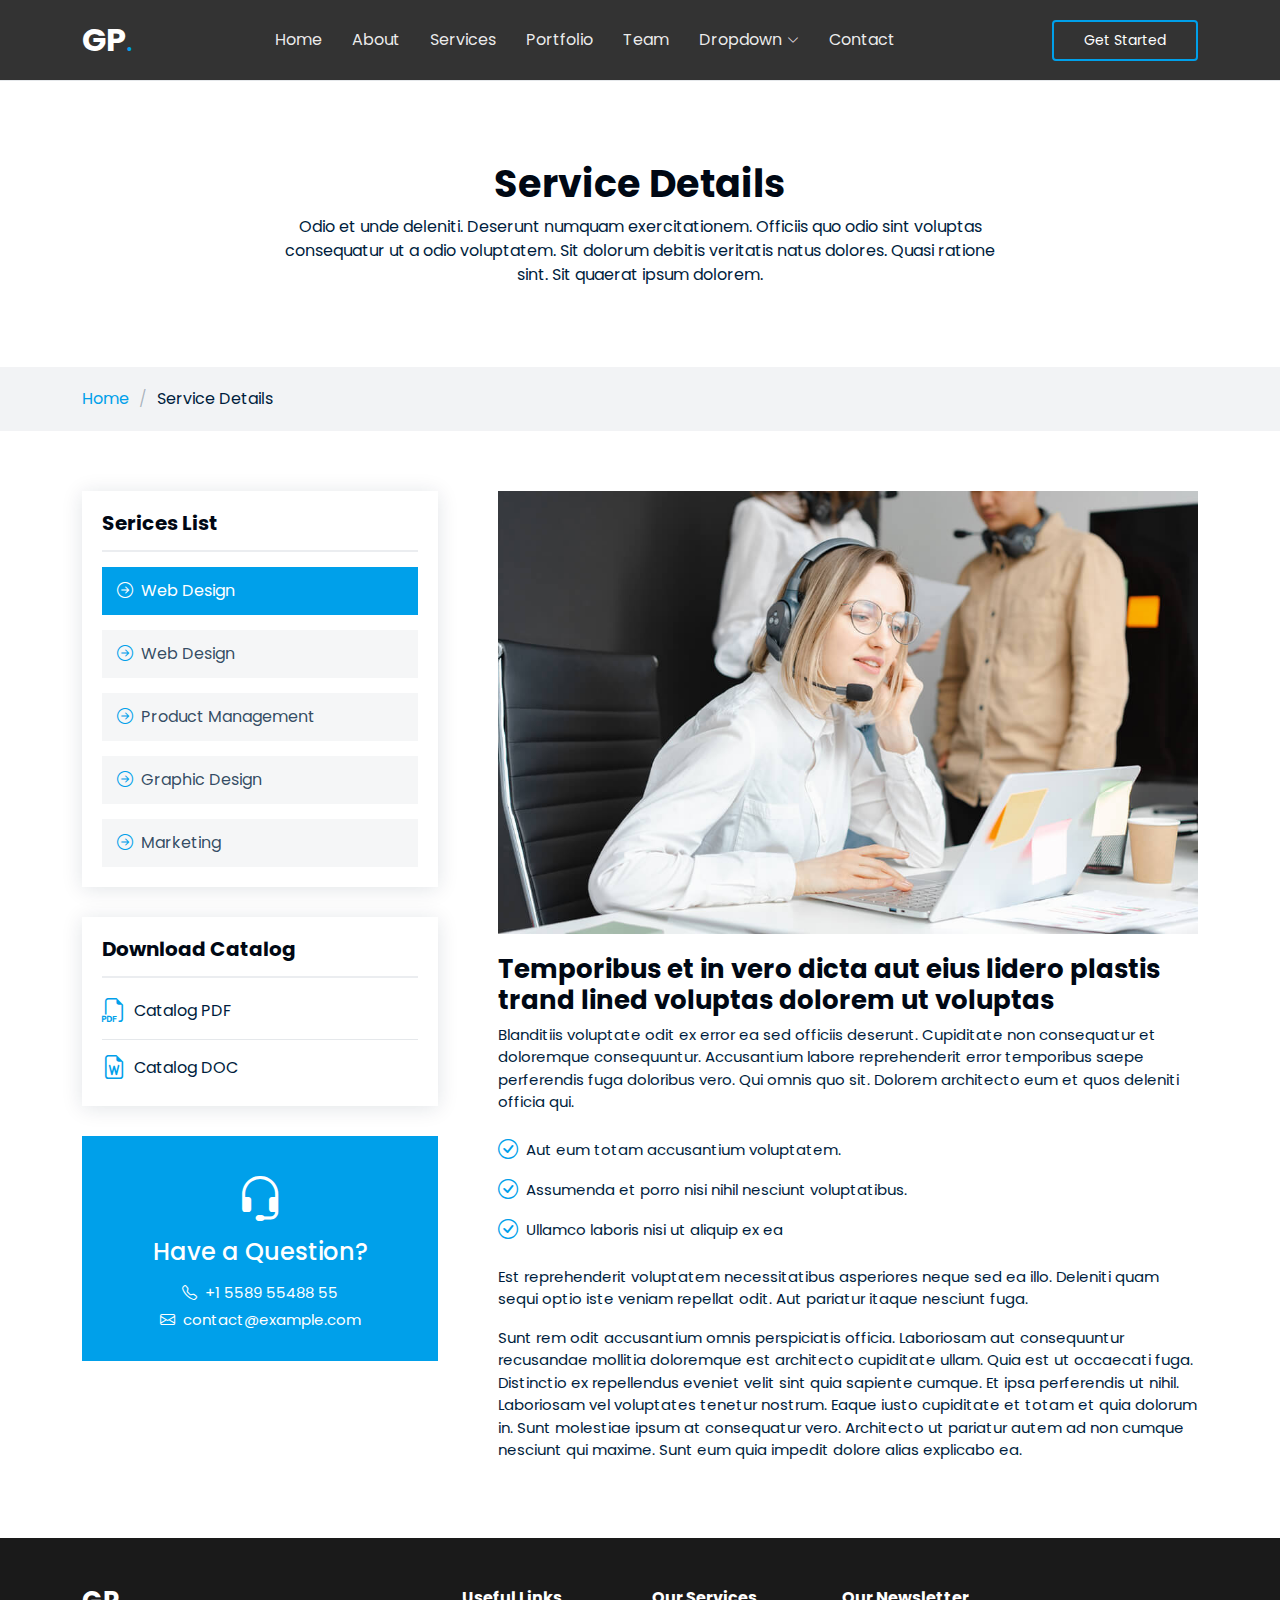
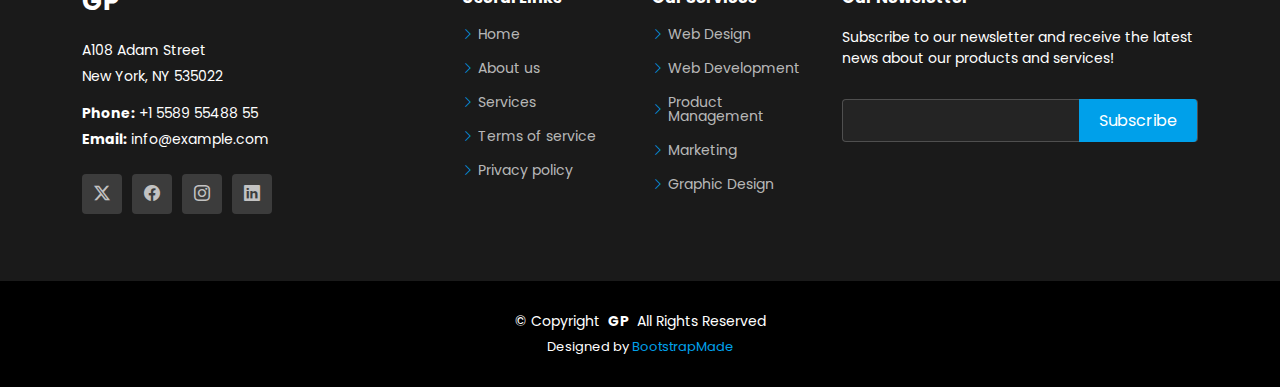
<file: service-details.html>
<!DOCTYPE html>
<html lang="en">

<head>
  <meta charset="utf-8">
  <meta content="width=device-width, initial-scale=1.0" name="viewport">
  <title>Service Details - Gp Bootstrap Template</title>
  <meta content="" name="description">
  <meta content="" name="keywords">

  <!-- Favicons -->
  <link href="assets/img/favicon.png" rel="icon">
  <link href="assets/img/apple-touch-icon.png" rel="apple-touch-icon">

  <!-- Fonts -->
  <link href="https://fonts.googleapis.com" rel="preconnect">
  <link href="https://fonts.gstatic.com" rel="preconnect" crossorigin>
  <link href="https://fonts.googleapis.com/css2?family=Roboto:ital,wght@0,100;0,300;0,400;0,500;0,700;0,900;1,100;1,300;1,400;1,500;1,700;1,900&family=Poppins:ital,wght@0,100;0,200;0,300;0,400;0,500;0,600;0,700;0,800;0,900;1,100;1,200;1,300;1,400;1,500;1,600;1,700;1,800;1,900&family=Raleway:ital,wght@0,100;0,200;0,300;0,400;0,500;0,600;0,700;0,800;0,900;1,100;1,200;1,300;1,400;1,500;1,600;1,700;1,800;1,900&display=swap" rel="stylesheet">

  <!-- Vendor CSS Files -->
  <link href="assets/vendor/bootstrap/css/bootstrap.min.css" rel="stylesheet">
  <link href="assets/vendor/bootstrap-icons/bootstrap-icons.css" rel="stylesheet">
  <link href="assets/vendor/aos/aos.css" rel="stylesheet">
  <link href="assets/vendor/swiper/swiper-bundle.min.css" rel="stylesheet">
  <link href="assets/vendor/glightbox/css/glightbox.min.css" rel="stylesheet">

  <!-- Main CSS File -->
  <link href="assets/css/main.css" rel="stylesheet">

  <!-- =======================================================
  * Template Name: Gp
  * Template URL: https://bootstrapmade.com/gp-free-multipurpose-html-bootstrap-template/
  * Updated: Jun 14 2024 with Bootstrap v5.3.3
  * Author: BootstrapMade.com
  * License: https://bootstrapmade.com/license/
  ======================================================== -->
</head>

<body class="service-details-page">

  <header id="header" class="header d-flex align-items-center position-relative">
    <div class="container-fluid container-xl position-relative d-flex align-items-center justify-content-between">

      <a href="index.html" class="logo d-flex align-items-center me-auto me-lg-0">
        <!-- Uncomment the line below if you also wish to use an image logo -->
        <!-- <img src="assets/img/logo.png" alt=""> -->
        <h1 class="sitename">GP</h1>
        <span>.</span>
      </a>

      <nav id="navmenu" class="navmenu">
        <ul>
          <li><a href="#hero">Home<br></a></li>
          <li><a href="#about">About</a></li>
          <li><a href="#services">Services</a></li>
          <li><a href="#portfolio">Portfolio</a></li>
          <li><a href="#team">Team</a></li>
          <li class="dropdown"><a href="#"><span>Dropdown</span> <i class="bi bi-chevron-down toggle-dropdown"></i></a>
            <ul>
              <li><a href="#">Dropdown 1</a></li>
              <li class="dropdown"><a href="#"><span>Deep Dropdown</span> <i class="bi bi-chevron-down toggle-dropdown"></i></a>
                <ul>
                  <li><a href="#">Deep Dropdown 1</a></li>
                  <li><a href="#">Deep Dropdown 2</a></li>
                  <li><a href="#">Deep Dropdown 3</a></li>
                  <li><a href="#">Deep Dropdown 4</a></li>
                  <li><a href="#">Deep Dropdown 5</a></li>
                </ul>
              </li>
              <li><a href="#">Dropdown 2</a></li>
              <li><a href="#">Dropdown 3</a></li>
              <li><a href="#">Dropdown 4</a></li>
            </ul>
          </li>
          <li><a href="#contact">Contact</a></li>
        </ul>
        <i class="mobile-nav-toggle d-xl-none bi bi-list"></i>
      </nav>

      <a class="btn-getstarted" href="index.html#about">Get Started</a>

    </div>
  </header>

  <main class="main">

    <!-- Page Title -->
    <div class="page-title" data-aos="fade">
      <div class="heading">
        <div class="container">
          <div class="row d-flex justify-content-center text-center">
            <div class="col-lg-8">
              <h1>Service Details</h1>
              <p class="mb-0">Odio et unde deleniti. Deserunt numquam exercitationem. Officiis quo odio sint voluptas consequatur ut a odio voluptatem. Sit dolorum debitis veritatis natus dolores. Quasi ratione sint. Sit quaerat ipsum dolorem.</p>
            </div>
          </div>
        </div>
      </div>
      <nav class="breadcrumbs">
        <div class="container">
          <ol>
            <li><a href="index.html">Home</a></li>
            <li class="current">Service Details</li>
          </ol>
        </div>
      </nav>
    </div><!-- End Page Title -->

    <!-- Service Details Section -->
    <section id="service-details" class="service-details section">

      <div class="container">

        <div class="row gy-5">

          <div class="col-lg-4" data-aos="fade-up" data-aos-delay="100">

            <div class="service-box">
              <h4>Serices List</h4>
              <div class="services-list">
                <a href="#" class="active"><i class="bi bi-arrow-right-circle"></i><span>Web Design</span></a>
                <a href="#"><i class="bi bi-arrow-right-circle"></i><span>Web Design</span></a>
                <a href="#"><i class="bi bi-arrow-right-circle"></i><span>Product Management</span></a>
                <a href="#"><i class="bi bi-arrow-right-circle"></i><span>Graphic Design</span></a>
                <a href="#"><i class="bi bi-arrow-right-circle"></i><span>Marketing</span></a>
              </div>
            </div><!-- End Services List -->

            <div class="service-box">
              <h4>Download Catalog</h4>
              <div class="download-catalog">
                <a href="#"><i class="bi bi-filetype-pdf"></i><span>Catalog PDF</span></a>
                <a href="#"><i class="bi bi-file-earmark-word"></i><span>Catalog DOC</span></a>
              </div>
            </div><!-- End Services List -->

            <div class="help-box d-flex flex-column justify-content-center align-items-center">
              <i class="bi bi-headset help-icon"></i>
              <h4>Have a Question?</h4>
              <p class="d-flex align-items-center mt-2 mb-0"><i class="bi bi-telephone me-2"></i> <span>+1 5589 55488 55</span></p>
              <p class="d-flex align-items-center mt-1 mb-0"><i class="bi bi-envelope me-2"></i> <a href="mailto:contact@example.com">contact@example.com</a></p>
            </div>

          </div>

          <div class="col-lg-8 ps-lg-5" data-aos="fade-up" data-aos-delay="200">
            <img src="assets/img/services.jpg" alt="" class="img-fluid services-img">
            <h3>Temporibus et in vero dicta aut eius lidero plastis trand lined voluptas dolorem ut voluptas</h3>
            <p>
              Blanditiis voluptate odit ex error ea sed officiis deserunt. Cupiditate non consequatur et doloremque consequuntur. Accusantium labore reprehenderit error temporibus saepe perferendis fuga doloribus vero. Qui omnis quo sit. Dolorem architecto eum et quos deleniti officia qui.
            </p>
            <ul>
              <li><i class="bi bi-check-circle"></i> <span>Aut eum totam accusantium voluptatem.</span></li>
              <li><i class="bi bi-check-circle"></i> <span>Assumenda et porro nisi nihil nesciunt voluptatibus.</span></li>
              <li><i class="bi bi-check-circle"></i> <span>Ullamco laboris nisi ut aliquip ex ea</span></li>
            </ul>
            <p>
              Est reprehenderit voluptatem necessitatibus asperiores neque sed ea illo. Deleniti quam sequi optio iste veniam repellat odit. Aut pariatur itaque nesciunt fuga.
            </p>
            <p>
              Sunt rem odit accusantium omnis perspiciatis officia. Laboriosam aut consequuntur recusandae mollitia doloremque est architecto cupiditate ullam. Quia est ut occaecati fuga. Distinctio ex repellendus eveniet velit sint quia sapiente cumque. Et ipsa perferendis ut nihil. Laboriosam vel voluptates tenetur nostrum. Eaque iusto cupiditate et totam et quia dolorum in. Sunt molestiae ipsum at consequatur vero. Architecto ut pariatur autem ad non cumque nesciunt qui maxime. Sunt eum quia impedit dolore alias explicabo ea.
            </p>
          </div>

        </div>

      </div>

    </section><!-- /Service Details Section -->

  </main>

  <footer id="footer" class="footer">

    <div class="footer-top">
      <div class="container">
        <div class="row gy-4">
          <div class="col-lg-4 col-md-6 footer-about">
            <a href="index.html" class="logo d-flex align-items-center">
              <span class="sitename">GP</span>
            </a>
            <div class="footer-contact pt-3">
              <p>A108 Adam Street</p>
              <p>New York, NY 535022</p>
              <p class="mt-3"><strong>Phone:</strong> <span>+1 5589 55488 55</span></p>
              <p><strong>Email:</strong> <span>info@example.com</span></p>
            </div>
            <div class="social-links d-flex mt-4">
              <a href=""><i class="bi bi-twitter-x"></i></a>
              <a href=""><i class="bi bi-facebook"></i></a>
              <a href=""><i class="bi bi-instagram"></i></a>
              <a href=""><i class="bi bi-linkedin"></i></a>
            </div>
          </div>

          <div class="col-lg-2 col-md-3 footer-links">
            <h4>Useful Links</h4>
            <ul>
              <li><i class="bi bi-chevron-right"></i> <a href="#"> Home</a></li>
              <li><i class="bi bi-chevron-right"></i> <a href="#"> About us</a></li>
              <li><i class="bi bi-chevron-right"></i> <a href="#"> Services</a></li>
              <li><i class="bi bi-chevron-right"></i> <a href="#"> Terms of service</a></li>
              <li><i class="bi bi-chevron-right"></i> <a href="#"> Privacy policy</a></li>
            </ul>
          </div>

          <div class="col-lg-2 col-md-3 footer-links">
            <h4>Our Services</h4>
            <ul>
              <li><i class="bi bi-chevron-right"></i> <a href="#"> Web Design</a></li>
              <li><i class="bi bi-chevron-right"></i> <a href="#"> Web Development</a></li>
              <li><i class="bi bi-chevron-right"></i> <a href="#"> Product Management</a></li>
              <li><i class="bi bi-chevron-right"></i> <a href="#"> Marketing</a></li>
              <li><i class="bi bi-chevron-right"></i> <a href="#"> Graphic Design</a></li>
            </ul>
          </div>

          <div class="col-lg-4 col-md-12 footer-newsletter">
            <h4>Our Newsletter</h4>
            <p>Subscribe to our newsletter and receive the latest news about our products and services!</p>
            <form action="forms/newsletter.php" method="post" class="php-email-form">
              <div class="newsletter-form"><input type="email" name="email"><input type="submit" value="Subscribe"></div>
              <div class="loading">Loading</div>
              <div class="error-message"></div>
              <div class="sent-message">Your subscription request has been sent. Thank you!</div>
            </form>
          </div>

        </div>
      </div>
    </div>

    <div class="copyright">
      <div class="container text-center">
        <p>© <span>Copyright</span> <strong class="px-1 sitename">GP</strong> <span>All Rights Reserved</span></p>
        <div class="credits">
          <!-- All the links in the footer should remain intact. -->
          <!-- You can delete the links only if you've purchased the pro version. -->
          <!-- Licensing information: https://bootstrapmade.com/license/ -->
          <!-- Purchase the pro version with working PHP/AJAX contact form: [buy-url] -->
          Designed by <a href="https://bootstrapmade.com/">BootstrapMade</a>
        </div>
      </div>
    </div>

  </footer>

  <!-- Scroll Top -->
  <a href="#" id="scroll-top" class="scroll-top d-flex align-items-center justify-content-center"><i class="bi bi-arrow-up-short"></i></a>

  <!-- Preloader -->
  <div id="preloader"></div>

  <!-- Vendor JS Files -->
  <script src="assets/vendor/bootstrap/js/bootstrap.bundle.min.js"></script>
  <script src="assets/vendor/php-email-form/validate.js"></script>
  <script src="assets/vendor/aos/aos.js"></script>
  <script src="assets/vendor/swiper/swiper-bundle.min.js"></script>
  <script src="assets/vendor/glightbox/js/glightbox.min.js"></script>
  <script src="assets/vendor/imagesloaded/imagesloaded.pkgd.min.js"></script>
  <script src="assets/vendor/isotope-layout/isotope.pkgd.min.js"></script>
  <script src="assets/vendor/purecounter/purecounter_vanilla.js"></script>

  <!-- Main JS File -->
  <script src="assets/js/main.js"></script>

</body>

</html>
</file>
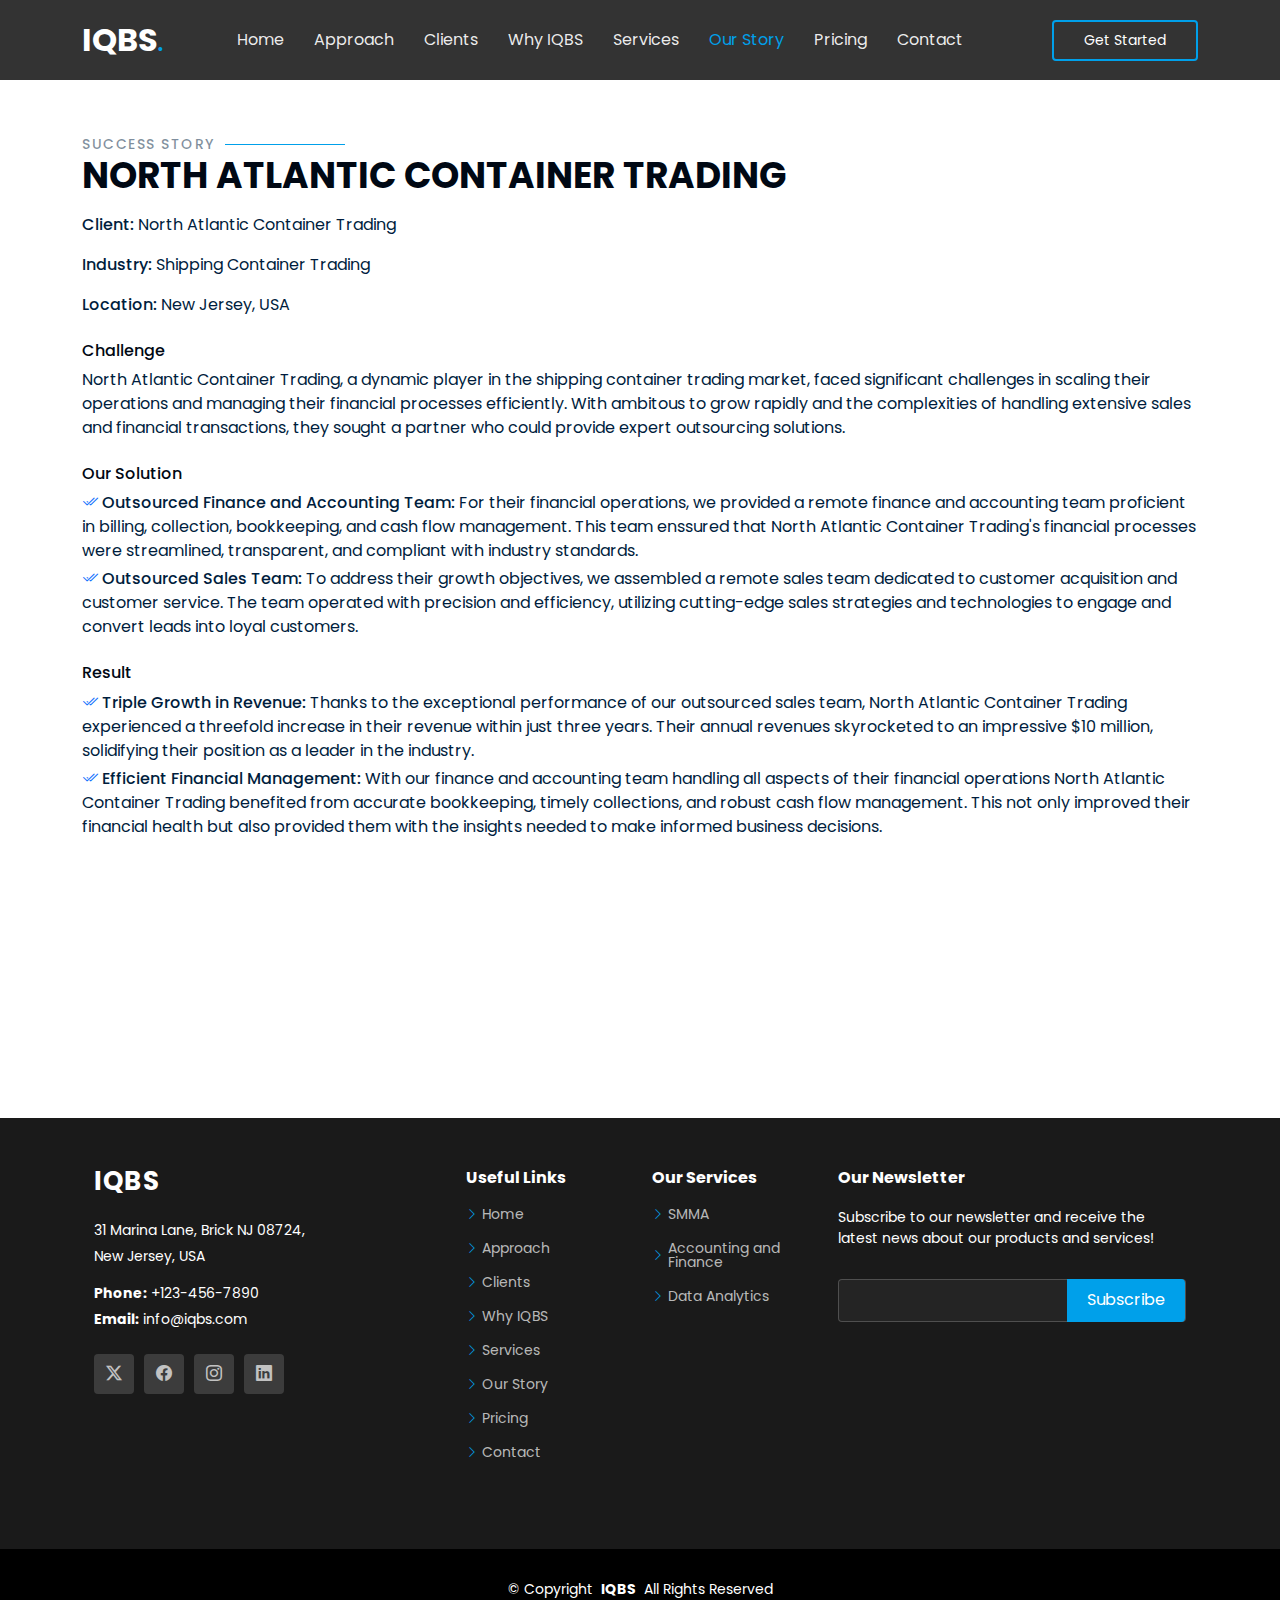
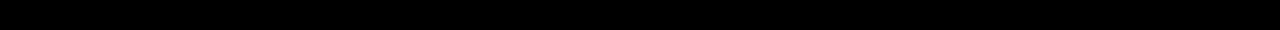
<file: success-story.html>
<!DOCTYPE html>
<html lang="en">
	<head>
		<meta charset="utf-8" />
		<meta content="width=device-width, initial-scale=1.0" name="viewport" />
		<title>IQBS</title>
		<meta
			content="Integrated Quality Business Solutions(IQBS) your reliable partner for outsourced services in Social Media Marketing, Accounting and Finance, and Data Analytics. Based in New Jersey, IQBS has been offering exceptional, integrated solutions to businesses for several years, fostering growth, efficiency, and innovation."
			name="description" />
		<meta
			content="IQBS, Social Media Marketing, Accounting, Finance, Data Analytics"
			name="keywords" />
		<!-- Favicons -->
		<!-- <link href="assets/img/favicon.png" rel="icon" /> -->
		<link href="assets/img/logos/favicon-iqbs.png" rel="icon" />
		<link href="assets/img/apple-touch-icon.png" rel="apple-touch-icon" />

		<!-- Fonts -->
		<link href="https://fonts.googleapis.com" rel="preconnect" />
		<link href="https://fonts.gstatic.com" rel="preconnect" crossorigin />
		<link
			href="https://fonts.googleapis.com/css2?family=Roboto:ital,wght@0,100;0,300;0,400;0,500;0,700;0,900;1,100;1,300;1,400;1,500;1,700;1,900&family=Poppins:ital,wght@0,100;0,200;0,300;0,400;0,500;0,600;0,700;0,800;0,900;1,100;1,200;1,300;1,400;1,500;1,600;1,700;1,800;1,900&family=Raleway:ital,wght@0,100;0,200;0,300;0,400;0,500;0,600;0,700;0,800;0,900;1,100;1,200;1,300;1,400;1,500;1,600;1,700;1,800;1,900&display=swap"
			rel="stylesheet" />

		<!-- Vendor CSS Files -->
		<link
			href="assets/vendor/bootstrap/css/bootstrap.min.css"
			rel="stylesheet" />
		<link
			href="assets/vendor/bootstrap-icons/bootstrap-icons.css"
			rel="stylesheet" />
		<link href="assets/vendor/aos/aos.css" rel="stylesheet" />
		<link href="assets/vendor/swiper/swiper-bundle.min.css" rel="stylesheet" />
		<link
			href="assets/vendor/glightbox/css/glightbox.min.css"
			rel="stylesheet" />

		<!-- Main CSS File -->
		<link href="assets/css/main.css" rel="stylesheet" />
	</head>

	<body class="success-story-page">
		<header
			id="header"
			class="header d-flex align-items-center position-relative">
			<div
				class="container-fluid container-xl position-relative d-flex align-items-center justify-content-between">
				<a
					href="index.html"
					class="logo d-flex align-items-center me-auto me-lg-0">
					<h1 class="sitename">IQBS</h1>
					<span>.</span>
				</a>

				<nav id="navmenu" class="navmenu">
					<ul>
						<li>
							<a href="/#hero">Home<br /></a>
						</li>
						<li><a href="/#approach">Approach</a></li>
						<li><a href="/#clients">Clients</a></li>
						<li><a href="/#why">Why IQBS</a></li>
						<li><a href="/#services">Services</a></li>
						<li><a href="/#our-story" class="active">Our Story</a></li>
						<li><a href="/#pricing">Pricing</a></li>
						<li><a href="/#contact">Contact</a></li>
					</ul>
					<i class="mobile-nav-toggle d-xl-none bi bi-list"></i>
				</nav>

				<a class="btn-getstarted" href="index.html#about">Get Started</a>
			</div>
		</header>

		<main class="main">
			<!-- Starter Section Section -->
			<section id="starter-section" class="starter-section section mb-5 px-4">
				<!-- Section Title -->
				<div
					class="container section-title"
					style="padding-bottom: 10px"
					data-aos="fade-up">
					<h2>Success Story</h2>
					<p>North Atlantic Container Trading<br /></p>
				</div>
				<!-- End Section Title -->

				<div class="container" data-aos="fade-up">
					<p>
						<span style="font-weight: 500">Client:</span>
						North Atlantic Container Trading
					</p>
					<p>
						<span style="font-weight: 500">Industry:</span>
						Shipping Container Trading
					</p>
					<p>
						<span style="font-weight: 500">Location:</span>
						New Jersey, USA
					</p>
				</div>

				<div class="container my-4" data-aos="fade-down">
					<h6>Challenge</h6>
					<p>
						North Atlantic Container Trading, a dynamic player in the shipping
						container trading market, faced significant challenges in scaling
						their operations and managing their financial processes efficiently.
						With ambitous to grow rapidly and the complexities of handling
						extensive sales and financial transactions, they sought a partner
						who could provide expert outsourcing solutions.
					</p>
				</div>

				<div class="container my-4" data-aos="fade-down">
					<h6>Our Solution</h6>
					<ul class="list-unstyled">
						<li class="my-1">
							<i class="bi bi-check2-all text-primary"></i>
							<span>
								<span style="font-weight: 500"
									>Outsourced Finance and Accounting Team:</span
								>
								For their financial operations, we provided a remote finance and
								accounting team proficient in billing, collection, bookkeeping,
								and cash flow management. This team enssured that North Atlantic
								Container Trading's financial processes were streamlined,
								transparent, and compliant with industry standards.</span
							>
						</li>
						<li>
							<i class="bi bi-check2-all text-primary"></i>
							<span
								><span style="font-weight: 500">Outsourced Sales Team:</span> To
								address their growth objectives, we assembled a remote sales
								team dedicated to customer acquisition and customer service. The
								team operated with precision and efficiency, utilizing
								cutting-edge sales strategies and technologies to engage and
								convert leads into loyal customers.</span
							>
						</li>
					</ul>
				</div>

				<div class="container my-4" data-aos="fade-down">
					<h6>Result</h6>
					<ul class="list-unstyled">
						<li class="my-1">
							<i class="bi bi-check2-all text-primary"></i>
							<span>
								<span style="font-weight: 500">Triple Growth in Revenue:</span>
								Thanks to the exceptional performance of our outsourced sales
								team, North Atlantic Container Trading experienced a threefold
								increase in their revenue within just three years. Their annual
								revenues skyrocketed to an impressive $10 million, solidifying
								their position as a leader in the industry.</span
							>
						</li>
						<li>
							<i class="bi bi-check2-all text-primary"></i>
							<span
								><span style="font-weight: 500"
									>Efficient Financial Management:</span
								>
								With our finance and accounting team handling all aspects of
								their financial operations North Atlantic Container Trading
								benefited from accurate bookkeeping, timely collections, and
								robust cash flow management. This not only improved their
								financial health but also provided them with the insights needed
								to make informed business decisions.</span
							>
						</li>
					</ul>
				</div>

				<div class="container my-4" data-aos="fade-left">
					<h6>Client Testimonial</h6>
					<p>
						&#8221;Partnering with IQBS was one of the best decisions we've
						made. Their remote sales team drove our revenue growth beyond our
						expectations, and their finance and accounting team brought clarity
						and efficiency to our financial processes. We thrilled with the
						results and look forrward to continued success together&ldquo;
						<br />
						<span style="font-weight: 500"
							>--Sean J. Escareal, Owner, North Atlantic Container Trading</span
						>
					</p>
				</div>
			</section>
			<!-- /Starter Section Section -->
		</main>

		<footer id="footer" class="footer">
			<div class="footer-top">
				<div class="container px-4">
					<div class="row gy-4">
						<div class="col-lg-4 col-md-6 footer-about">
							<a href="index.html" class="logo d-flex align-items-center">
								<span class="sitename">IQBS</span>
							</a>
							<div class="footer-contact pt-3">
								<p>31 Marina Lane, Brick NJ 08724,</p>
								<p>New Jersey, USA</p>
								<p class="mt-3">
									<strong>Phone:</strong> <span>+123-456-7890</span>
								</p>
								<p><strong>Email:</strong> <span>info@iqbs.com</span></p>
							</div>
							<div class="social-links d-flex mt-4">
								<a href=""><i class="bi bi-twitter-x"></i></a>
								<a href=""><i class="bi bi-facebook"></i></a>
								<a href=""><i class="bi bi-instagram"></i></a>
								<a href=""><i class="bi bi-linkedin"></i></a>
							</div>
						</div>

						<div class="col-lg-2 col-md-3 footer-links">
							<h4>Useful Links</h4>
							<ul>
								<li>
									<i class="bi bi-chevron-right"></i> <a href="#">Home</a>
								</li>
								<li>
									<i class="bi bi-chevron-right"></i>
									<a href="#approach">Approach</a>
								</li>
								<li>
									<i class="bi bi-chevron-right"></i>
									<a href="#clients">Clients</a>
								</li>
								<li>
									<i class="bi bi-chevron-right"></i>
									<a href="#why">Why IQBS</a>
								</li>
								<li>
									<i class="bi bi-chevron-right"></i>
									<a href="#services">Services</a>
								</li>
								<li>
									<i class="bi bi-chevron-right"></i>
									<a href="#our-story">Our Story</a>
								</li>
								<li>
									<i class="bi bi-chevron-right"></i>
									<a href="#pricing">Pricing</a>
								</li>
								<li>
									<i class="bi bi-chevron-right"></i>
									<a href="#contact">Contact</a>
								</li>
							</ul>
						</div>

						<div class="col-lg-2 col-md-3 footer-links">
							<h4>Our Services</h4>
							<ul>
								<li>
									<i class="bi bi-chevron-right"></i>
									<a href="#services">SMMA</a>
								</li>
								<li>
									<i class="bi bi-chevron-right"></i>
									<a href="#services">Accounting and Finance</a>
								</li>
								<li>
									<i class="bi bi-chevron-right"></i>
									<a href="#services">Data Analytics</a>
								</li>
							</ul>
						</div>

						<div class="col-lg-4 col-md-12 footer-newsletter">
							<h4>Our Newsletter</h4>
							<p>
								Subscribe to our newsletter and receive the latest news about
								our products and services!
							</p>
							<form
								action="forms/newsletter.php"
								method="post"
								class="php-email-form">
								<div class="newsletter-form">
									<input type="email" name="email" />
									<input type="submit" value="Subscribe" />
								</div>
								<div class="loading">Loading</div>
								<div class="error-message"></div>
								<div class="sent-message">
									Your subscription request has been sent. Thank you!
								</div>
							</form>
						</div>
					</div>
				</div>
			</div>

			<div class="copyright">
				<div class="container text-center">
					<p>
						© <span>Copyright</span> <strong class="px-1 sitename">IQBS</strong>
						<span>All Rights Reserved</span>
					</p>
				</div>
			</div>
		</footer>

		<!-- Scroll Top -->
		<a
			href="#"
			id="scroll-top"
			class="scroll-top d-flex align-items-center justify-content-center"
			><i class="bi bi-arrow-up-short"></i
		></a>

		<!-- Preloader -->
		<div id="preloader"></div>

		<!-- Vendor JS Files -->
		<script src="assets/vendor/bootstrap/js/bootstrap.bundle.min.js"></script>
		<script src="assets/vendor/php-email-form/validate.js"></script>
		<script src="assets/vendor/aos/aos.js"></script>
		<script src="assets/vendor/swiper/swiper-bundle.min.js"></script>
		<script src="assets/vendor/glightbox/js/glightbox.min.js"></script>
		<script src="assets/vendor/imagesloaded/imagesloaded.pkgd.min.js"></script>
		<script src="assets/vendor/isotope-layout/isotope.pkgd.min.js"></script>
		<script src="assets/vendor/purecounter/purecounter_vanilla.js"></script>

		<!-- Main JS File -->
		<script src="assets/js/main.js"></script>
	</body>
</html>
</file>
<file: assets/css/main.css>
/* Fonts */
:root {
	--default-font: "Poppins", system-ui, -apple-system, "Segoe UI", Roboto,
		"Helvetica Neue", Arial, "Noto Sans", "Liberation Sans", sans-serif,
		"Apple Color Emoji", "Segoe UI Emoji", "Segoe UI Symbol", "Noto Color Emoji";
	--heading-font: "Poppins", sans-serif;
	--nav-font: "Poppins", sans-serif;
}

/* Global Colors - The following color variables are used throughout the website. Updating them here will change the color scheme of the entire website */
:root {
	--background-color: #ffffff; /* Background color for the entire website, including individual sections */
	--default-color: #001d3d; /* Default color used for the majority of the text content across the entire website */
	/* --default-color: #444444; Default color used for the majority of the text content across the entire website */
	--heading-color: #000814; /* Color for headings, subheadings and title throughout the website */
	/* --heading-color: #151515; Color for headings, subheadings and title throughout the website */
	--accent-color: #00a0ea; /* Accent color that represents your brand on the website. It's used for buttons, links, and other elements that need to stand out */
	/* --accent-color: #ffc451; Accent color that represents your brand on the website. It's used for buttons, links, and other elements that need to stand out */
	--contrast-color: #fff; /* The contrast color is used for elements when the background color is one of the heading, accent, or default colors. Its purpose is to ensure proper contrast and readability when placed over these more dominant colors */
	/* --contrast-color: #312f2f; The contrast color is used for elements when the background color is one of the heading, accent, or default colors. Its purpose is to ensure proper contrast and readability when placed over these more dominant colors */
}

/* Nav Menu Colors - The following color variables are used specifically for the navigation menu. They are separate from the global colors to allow for more customization options */
:root {
	--nav-color: rgba(
		255,
		255,
		255,
		0.905
	); /* The default color of the main navmenu links */
	--nav-hover-color: #00a0ea; /* Applied to main navmenu links when they are hovered over or active */
	--nav-dropdown-background-color: #ffffff; /* Used as the background color for dropdown items that appear when hovering over primary navigation items */
	--nav-dropdown-color: #212529; /* Used for navigation links of the dropdown items in the navigation menu. */
	--nav-dropdown-hover-color: #00a0ea; /* Similar to --nav-hover-color, this color is applied to dropdown navigation links when they are hovered over. */
}

/* Template Custom Colors */
:root {
	--footer-background-color: #000000;
}

/* Smooth scroll */
:root {
	scroll-behavior: smooth;
}

/*--------------------------------------------------------------
# General
--------------------------------------------------------------*/
body {
	color: var(--default-color);
	background-color: var(--background-color);
	font-family: var(--default-font);
}

a {
	color: var(--accent-color);
	text-decoration: none;
	transition: 0.3s;
}

a:hover {
	color: color-mix(in srgb, var(--accent-color), transparent 25%);
	text-decoration: none;
}

h1,
h2,
h3,
h4,
h5,
h6 {
	color: var(--heading-color);
	font-family: var(--heading-font);
}

/*--------------------------------------------------------------
# Global Header
--------------------------------------------------------------*/
.header {
	--background-color: rgba(0, 0, 0, 0.8);
	--heading-color: #ffffff;
	--contrast-color: #ffffff;
	color: var(--default-color);
	background-color: var(--background-color);
	padding: 10px 0;
	transition: all 0.5s;
	z-index: 997;
}

.header .logo {
	line-height: 1;
}

.header .logo img {
	max-height: 36px;
	margin-right: 8px;
}

.header .logo h1 {
	font-size: 32px;
	margin: 0;
	font-weight: 700;
	color: var(--heading-color);
}

.header .logo span {
	color: var(--accent-color);
	font-size: 32px;
}

.header .btn-getstarted,
.header .btn-getstarted:focus {
	color: var(--contrast-color);
	font-size: 14px;
	padding: 8px 30px;
	margin: 0 0 0 30px;
	border-radius: 4px;
	transition: 0.3s;
	border: 2px solid var(--accent-color);
}

.header .btn-getstarted:hover,
.header .btn-getstarted:focus:hover {
	color: var(--default-color);
	background: var(--accent-color);
}

@media (max-width: 1200px) {
	.header .logo {
		order: 1;
	}

	.header .btn-getstarted {
		order: 2;
		margin: 0 15px 0 0;
		padding: 6px 15px;
	}

	.header .navmenu {
		order: 3;
	}
}

.scrolled .header {
	box-shadow: 0px 0 18px
		color-mix(in srgb, var(--default-color), transparent 85%);
}

/* Index Page Header
------------------------------*/
.index-page .header {
	--background-color: rgba(0, 0, 0, 0);
}

/* Index Page Header on Scroll
------------------------------*/
.index-page.scrolled .header {
	--background-color: rgba(0, 0, 0, 0.8);
}

/*--------------------------------------------------------------
# Navigation Menu
--------------------------------------------------------------*/
/* Navmenu - Desktop */
@media (min-width: 1200px) {
	.navmenu {
		padding: 0;
	}

	.navmenu ul {
		margin: 0;
		padding: 0;
		display: flex;
		list-style: none;
		align-items: center;
	}

	.navmenu li {
		position: relative;
	}

	.navmenu a,
	.navmenu a:focus {
		color: var(--nav-color);
		padding: 18px 15px;
		font-size: 16px;
		font-family: var(--nav-font);
		font-weight: 400;
		display: flex;
		align-items: center;
		justify-content: space-between;
		white-space: nowrap;
		transition: 0.3s;
	}

	.navmenu a i,
	.navmenu a:focus i {
		font-size: 12px;
		line-height: 0;
		margin-left: 5px;
		transition: 0.3s;
	}

	.navmenu li:last-child a {
		padding-right: 0;
	}

	.navmenu li:hover > a,
	.navmenu .active,
	.navmenu .active:focus {
		color: var(--nav-hover-color);
	}

	.navmenu .dropdown ul {
		margin: 0;
		padding: 10px 0;
		background: var(--nav-dropdown-background-color);
		display: block;
		position: absolute;
		visibility: hidden;
		left: 14px;
		top: 130%;
		opacity: 0;
		transition: 0.3s;
		border-radius: 0;
		z-index: 99;
		box-shadow: 0px 0px 30px
			color-mix(in srgb, var(--default-color), transparent 85%);
	}

	.navmenu .dropdown ul li {
		min-width: 200px;
	}

	.navmenu .dropdown ul a {
		padding: 10px 20px;
		font-size: 15px;
		text-transform: none;
		color: var(--nav-dropdown-color);
	}

	.navmenu .dropdown ul a i {
		font-size: 12px;
	}

	.navmenu .dropdown ul a:hover,
	.navmenu .dropdown ul .active:hover,
	.navmenu .dropdown ul li:hover > a {
		background-color: var(--nav-dropdown-hover-color);
	}

	.navmenu .dropdown:hover > ul {
		opacity: 1;
		top: 100%;
		visibility: visible;
	}

	.navmenu .dropdown .dropdown ul {
		top: 0;
		left: -90%;
		visibility: hidden;
	}

	.navmenu .dropdown .dropdown:hover > ul {
		opacity: 1;
		top: 0;
		left: -100%;
		visibility: visible;
	}
}

/* Navmenu - Mobile */
@media (max-width: 1199px) {
	.mobile-nav-toggle {
		color: var(--nav-color);
		font-size: 28px;
		line-height: 0;
		margin-right: 10px;
		cursor: pointer;
		transition: color 0.3s;
	}

	.navmenu {
		padding: 0;
		z-index: 9997;
	}

	.navmenu ul {
		display: none;
		position: absolute;
		inset: 60px 20px 20px 20px;
		padding: 10px 0;
		margin: 0;
		border-radius: 6px;
		background-color: var(--nav-dropdown-background-color);
		overflow-y: auto;
		transition: 0.3s;
		z-index: 9998;
		box-shadow: 0px 0px 30px
			color-mix(in srgb, var(--default-color), transparent 90%);
	}

	.navmenu a,
	.navmenu a:focus {
		color: var(--nav-dropdown-color);
		padding: 10px 20px;
		font-family: var(--nav-font);
		font-size: 17px;
		font-weight: 500;
		display: flex;
		align-items: center;
		justify-content: space-between;
		white-space: nowrap;
		transition: 0.3s;
	}

	.navmenu a i,
	.navmenu a:focus i {
		font-size: 12px;
		line-height: 0;
		margin-left: 5px;
		width: 30px;
		height: 30px;
		display: flex;
		align-items: center;
		justify-content: center;
		border-radius: 50%;
		transition: 0.3s;
		background-color: color-mix(in srgb, var(--accent-color), white 90%);
	}

	.navmenu a i:hover,
	.navmenu a:focus i:hover {
		background-color: color-mix(in srgb, var(--accent-color), white 90%);
	}

	.navmenu a:hover,
	.navmenu .active,
	.navmenu .active:focus {
		background-color: var(--nav-dropdown-hover-color);
	}

	.navmenu .active i,
	.navmenu .active:focus i {
		transform: rotate(180deg);
	}

	.navmenu .dropdown ul {
		position: static;
		display: none;
		z-index: 99;
		padding: 10px 0;
		margin: 10px 20px;
		background-color: var(--nav-dropdown-background-color);
		border: 1px solid color-mix(in srgb, var(--default-color), transparent 90%);
		box-shadow: none;
		transition: all 0.5s ease-in-out;
	}

	.navmenu .dropdown ul ul {
		background-color: rgba(33, 37, 41, 0.1);
	}

	.navmenu .dropdown > .dropdown-active {
		display: block;
		background-color: rgba(33, 37, 41, 0.03);
	}

	.mobile-nav-active {
		overflow: hidden;
	}

	.mobile-nav-active .mobile-nav-toggle {
		color: #fff;
		position: absolute;
		font-size: 32px;
		top: 15px;
		right: 15px;
		margin-right: 0;
		z-index: 9999;
	}

	.mobile-nav-active .navmenu {
		position: fixed;
		overflow: hidden;
		inset: 0;
		background: rgba(33, 37, 41, 0.8);
		transition: 0.3s;
	}

	.mobile-nav-active .navmenu > ul {
		display: block;
	}
}

/*--------------------------------------------------------------
# Global Footer
--------------------------------------------------------------*/
.footer {
	--background-color: var(--footer-background-color);
	--default-color: #ffffff;
	--heading-color: #ffffff;
	color: var(--default-color);
	background-color: var(--background-color);
	font-size: 14px;
	position: relative;
}

.footer .footer-top {
	padding: 50px 0;
	background-color: color-mix(
		in srgb,
		var(--footer-background-color) 90%,
		white 10%
	);
}

.footer .footer-about .logo {
	line-height: 1;
	margin-bottom: 10px;
}

.footer .footer-about .logo img {
	max-height: 40px;
	margin-right: 6px;
}

.footer .footer-about .logo span {
	font-size: 26px;
	font-weight: 700;
	letter-spacing: 1px;
	font-family: var(--heading-font);
	color: var(--heading-color);
}

.footer .footer-about p {
	font-size: 14px;
	font-family: var(--heading-font);
}

.footer .social-links a {
	color: color-mix(in srgb, var(--default-color), transparent 30%);
	background-color: color-mix(in srgb, var(--default-color) 5%, white 10%);
	display: flex;
	align-items: center;
	justify-content: center;
	width: 40px;
	height: 40px;
	border-radius: 4px;
	font-size: 16px;
	margin-right: 10px;
	transition: 0.3s;
}

.footer .social-links a:hover {
	color: var(--contrast-color);
	background-color: var(--accent-color);
}

.footer h4 {
	font-size: 16px;
	font-weight: bold;
	position: relative;
	padding-bottom: 12px;
}

.footer .footer-links {
	margin-bottom: 30px;
}

.footer .footer-links ul {
	list-style: none;
	padding: 0;
	margin: 0;
}

.footer .footer-links ul i {
	margin-right: 4px;
	font-size: 12px;
	line-height: 0;
	color: var(--accent-color);
}

.footer .footer-links ul li {
	padding: 10px 0;
	display: flex;
	align-items: center;
}

.footer .footer-links ul li:first-child {
	padding-top: 0;
}

.footer .footer-links ul a {
	color: color-mix(in srgb, var(--default-color), transparent 30%);
	display: inline-block;
	line-height: 1;
}

.footer .footer-links ul a:hover {
	color: var(--accent-color);
}

.footer .footer-contact p {
	margin-bottom: 5px;
}

.footer .footer-newsletter .newsletter-form {
	margin-top: 30px;
	padding: 6px 8px;
	position: relative;
	border-radius: 4px;
	border: 1px solid color-mix(in srgb, var(--default-color), transparent 80%);
	display: flex;
	background-color: color-mix(
		in srgb,
		var(--footer-background-color) 90%,
		white 15%
	);
	transition: 0.3s;
}

.footer .footer-newsletter .newsletter-form:focus-within {
	border-color: var(--accent-color);
}

.footer .footer-newsletter .newsletter-form input[type="email"] {
	border: 0;
	padding: 4px;
	width: 100%;
	background-color: color-mix(
		in srgb,
		var(--footer-background-color) 90%,
		white 15%
	);
	color: var(--default-color);
}

.footer .footer-newsletter .newsletter-form input[type="email"]:focus-visible {
	outline: none;
}

.footer .footer-newsletter .newsletter-form input[type="submit"] {
	border: 0;
	font-size: 16px;
	padding: 0 20px;
	margin: -7px -8px -7px 0;
	background: var(--accent-color);
	color: var(--contrast-color);
	transition: 0.3s;
	border-radius: 0 4px 4px 0;
}

.footer .footer-newsletter .newsletter-form input[type="submit"]:hover {
	background: color-mix(in srgb, var(--accent-color), transparent 20%);
}

.footer .footer-newsletter .error-message {
	display: none;
	background: #df1529;
	color: #ffffff;
	text-align: left;
	padding: 15px;
	margin-top: 10px;
	font-weight: 600;
	border-radius: 4px;
}

.footer .footer-newsletter .sent-message {
	display: none;
	color: #ffffff;
	background: #059652;
	text-align: center;
	padding: 15px;
	margin-top: 10px;
	font-weight: 600;
	border-radius: 4px;
}

.footer .footer-newsletter .loading {
	display: none;
	background: var(--background-color);
	text-align: center;
	padding: 15px;
	margin-top: 10px;
}

.footer .footer-newsletter .loading:before {
	content: "";
	display: inline-block;
	border-radius: 50%;
	width: 24px;
	height: 24px;
	margin: 0 10px -6px 0;
	border: 3px solid var(--accent-color);
	border-top-color: var(--background-color);
	animation: subscription-loading 1s linear infinite;
}

@keyframes subscription-loading {
	0% {
		transform: rotate(0deg);
	}

	100% {
		transform: rotate(360deg);
	}
}

.footer .copyright {
	padding: 30px 0;
}

.footer .copyright p {
	margin-bottom: 0;
}

.footer .credits {
	margin-top: 5px;
	font-size: 13px;
}

/*--------------------------------------------------------------
# Preloader
--------------------------------------------------------------*/
#preloader {
	position: fixed;
	inset: 0;
	z-index: 999999;
	overflow: hidden;
	background: #000;
	transition: all 0.6s ease-out;
}

#preloader:before {
	content: "";
	position: fixed;
	top: calc(50% - 30px);
	left: calc(50% - 30px);
	border: 6px solid #ffffff;
	border-color: var(--accent-color) transparent var(--accent-color) transparent;
	border-radius: 50%;
	width: 60px;
	height: 60px;
	animation: animate-preloader 1.5s linear infinite;
}

@keyframes animate-preloader {
	0% {
		transform: rotate(0deg);
	}

	100% {
		transform: rotate(360deg);
	}
}

/*--------------------------------------------------------------
# Scroll Top Button
--------------------------------------------------------------*/
.scroll-top {
	position: fixed;
	visibility: hidden;
	opacity: 0;
	right: 15px;
	bottom: 15px;
	z-index: 99999;
	background-color: var(--accent-color);
	width: 40px;
	height: 40px;
	border-radius: 4px;
	transition: all 0.4s;
}

.scroll-top i {
	font-size: 24px;
	color: var(--contrast-color);
	line-height: 0;
}

.scroll-top:hover {
	background-color: color-mix(in srgb, var(--accent-color), transparent 20%);
	color: var(--contrast-color);
}

.scroll-top.active {
	visibility: visible;
	opacity: 1;
}

/*--------------------------------------------------------------
# Disable aos animation delay on mobile devices
--------------------------------------------------------------*/
@media screen and (max-width: 768px) {
	[data-aos-delay] {
		transition-delay: 0 !important;
	}
}

/*--------------------------------------------------------------
# Global Page Titles & Breadcrumbs
--------------------------------------------------------------*/
.page-title {
	color: var(--default-color);
	background-color: var(--background-color);
	position: relative;
}

.my-10 {
	margin: 5rem auto;
}

.page-title .heading {
	padding: 80px 0;
	border-top: 1px solid
		color-mix(in srgb, var(--default-color), transparent 90%);
}

.page-title .heading h1 {
	font-size: 38px;
	font-weight: 700;
}

.page-title nav {
	background-color: color-mix(in srgb, var(--default-color), transparent 95%);
	padding: 20px 0;
}

.page-title nav ol {
	display: flex;
	flex-wrap: wrap;
	list-style: none;
	margin: 0;
	padding: 0;
	font-size: 16px;
	font-weight: 400;
}

.page-title nav ol li + li {
	padding-left: 10px;
}

.page-title nav ol li + li::before {
	content: "/";
	display: inline-block;
	padding-right: 10px;
	color: color-mix(in srgb, var(--default-color), transparent 70%);
}

/*--------------------------------------------------------------
# Global Sections
--------------------------------------------------------------*/
section,
.section {
	color: var(--default-color);
	background-color: var(--background-color);
	padding: 60px 0;
	scroll-margin-top: 80px;
	overflow: clip;
}

@media (max-width: 1199px) {
	section,
	.section {
		scroll-margin-top: 58px;
	}
}

/*--------------------------------------------------------------
# Global Section Titles
--------------------------------------------------------------*/
.section-title {
	padding-bottom: 60px;
	position: relative;
}

.section-title h2 {
	font-size: 14px;
	font-weight: 500;
	padding: 0;
	line-height: 1px;
	margin: 0;
	letter-spacing: 1.5px;
	text-transform: uppercase;
	color: color-mix(in srgb, var(--default-color), transparent 50%);
	position: relative;
}

.section-title h2::after {
	content: "";
	width: 120px;
	height: 1px;
	display: inline-block;
	background: var(--accent-color);
	margin: 4px 10px;
}

.section-title p {
	color: var(--heading-color);
	margin: 0;
	font-size: 36px;
	font-weight: 700;
	text-transform: uppercase;
}

/*--------------------------------------------------------------
# Hero Section
--------------------------------------------------------------*/
.hero {
	--default-color: #ffffff;
	--background-color: #000000;
	--heading-color: #ffffff;
	width: 100%;
	min-height: 100vh;
	position: relative;
	padding: 120px 0 80px 0;
	display: flex;
	align-items: center;
	justify-content: center;
}

.hero img {
	position: absolute;
	inset: 0;
	display: block;
	width: 100%;
	height: 100%;
	object-fit: cover;
	z-index: 1;
}

.hero:before {
	content: "";
	background: color-mix(in srgb, var(--background-color), transparent 30%);
	position: absolute;
	inset: 0;
	z-index: 2;
}

.hero .container {
	position: relative;
	z-index: 3;
}

.hero h2 {
	margin: 0;
	font-size: 56px;
	font-weight: 700;
	font-family: var(--nav-font);
}

.hero h2 span {
	color: var(--accent-color);
}

.hero p {
	margin: 10px 0 0 0;
	font-size: 24px;
	color: color-mix(in srgb, var(--default-color), transparent 30%);
}

.hero .icon-box {
	padding: 30px 20px;
	transition: ease-in-out 0.3s;
	border: 1px solid color-mix(in srgb, var(--default-color), transparent 70%);
	height: 100%;
	text-align: center;
	display: flex;
	flex-direction: column;
	align-items: center;
	justify-content: center;
}

.hero .icon-box i {
	font-size: 32px;
	line-height: 1;
	color: var(--accent-color);
}

.hero .icon-box h3 {
	font-weight: 700;
	margin: 10px 0 0 0;
	padding: 0;
	line-height: 1;
	font-size: 20px;
	line-height: 26px;
}

.hero .icon-box h3 a {
	color: color-mix(in srgb, var(--default-color), transparent 20%);
	transition: ease-in-out 0.3s;
}

.hero .icon-box:hover {
	border-color: var(--accent-color);
}

.hero .icon-box:hover h3 a {
	color: var(--accent-color);
}

@media (max-width: 768px) {
	.hero h2 {
		font-size: 32px;
	}

	.hero p {
		font-size: 18px;
	}
}

/*--------------------------------------------------------------
# About Section
--------------------------------------------------------------*/
.about .content h3 {
	font-size: 1.75rem;
	font-weight: 700;
}

.about .content .fst-italic {
	color: color-mix(in srgb, var(--default-color), var(--contrast-color) 50%);
}

.about .content ul {
	list-style: none;
	padding: 0;
}

.about .content ul li {
	padding: 10px 0 0 0;
	display: flex;
}

.about .content ul i {
	color: var(--accent-color);
	margin-right: 0.5rem;
	line-height: 1.2;
	font-size: 1.25rem;
}

.about .content p:last-child {
	margin-bottom: 0;
}

/*--------------------------------------------------------------
# Clients Section
--------------------------------------------------------------*/
.clients .swiper-slide img {
	opacity: 0.5;
	transition: 0.3s;
	filter: grayscale(100);
}

.clients .swiper-slide img:hover {
	filter: none;
	opacity: 1;
}

.clients .swiper-wrapper {
	height: auto;
}

.clients .swiper-pagination {
	margin-top: 20px;
	position: relative;
}

.clients .swiper-pagination .swiper-pagination-bullet {
	width: 12px;
	height: 12px;
	opacity: 1;
	background-color: color-mix(in srgb, var(--default-color), transparent 80%);
}

.clients .swiper-pagination .swiper-pagination-bullet-active {
	background-color: var(--accent-color);
}

/*--------------------------------------------------------------
# Features Section
--------------------------------------------------------------*/
.features .features-image {
	position: relative;
	min-height: 400px;
}

.features .features-image img {
	position: absolute;
	inset: 0;
	display: block;
	width: 100%;
	height: 100%;
	object-fit: cover;
	z-index: 1;
}

.features .features-item h4 {
	font-size: 20px;
	font-weight: 700;
	margin: 0 0 5px 0;
}

.features .features-item i {
	font-size: 48px;
	color: var(--accent-color);
	margin-right: 20px;
	line-height: 0;
}

.features .features-item p {
	font-size: 15px;
	color: color-mix(in srgb, var(--default-color), transparent 20%);
	margin: 0;
}

/*--------------------------------------------------------------
# Services Section
--------------------------------------------------------------*/
.services .service-item {
	text-align: center;
	border: 1px solid color-mix(in srgb, var(--default-color), transparent 85%);
	padding: 80px 20px;
	height: 100%;
	transition: all ease-in-out 0.3s;
}

.services .service-item .icon {
	background: var(--accent-color);
	color: var(--contrast-color);
	margin: 0 auto;
	width: 64px;
	height: 64px;
	border-radius: 4px;
	display: flex;
	align-items: center;
	justify-content: center;
	margin-bottom: 20px;
	transition: 0.3s;
}

.services .service-item .icon i {
	font-size: 28px;
	transition: ease-in-out 0.3s;
}

.services .service-item h3 {
	font-weight: 700;
	margin: 10px 0 15px 0;
	font-size: 22px;
	transition: 0.3s;
}

.services .service-item p {
	line-height: 24px;
	font-size: 14px;
	margin-bottom: 0;
}

.services .service-item:hover {
	box-shadow: 0px 0 25px 0
		color-mix(in srgb, var(--default-color), transparent 92%);
	transform: translateY(-10px);
}

/*--------------------------------------------------------------
# Call To Action Section
--------------------------------------------------------------*/
.call-to-action {
	--background-color: #000000;
	--default-color: #ffffff;
	--contrast-color: #ffffff;
	padding: 80px 0;
	position: relative;
	clip-path: inset(0);
}

.call-to-action img {
	position: fixed;
	top: 0;
	left: 0;
	display: block;
	width: 100%;
	height: 100%;
	object-fit: cover;
	z-index: 1;
}

.call-to-action:before {
	content: "";
	background: color-mix(in srgb, var(--background-color), transparent 50%);
	position: absolute;
	inset: 0;
	z-index: 2;
}

.call-to-action .container {
	position: relative;
	z-index: 3;
}

.call-to-action h3 {
	font-size: 28px;
	font-weight: 700;
	color: var(--default-color);
}

.call-to-action p {
	color: var(--default-color);
}

.call-to-action .cta-btn {
	font-family: var(--heading-font);
	font-weight: 500;
	font-size: 16px;
	letter-spacing: 1px;
	display: inline-block;
	padding: 12px 40px;
	border-radius: 5px;
	transition: 0.5s;
	margin: 10px;
	border: 2px solid var(--contrast-color);
	color: var(--contrast-color);
}

.call-to-action .cta-btn:hover {
	background: var(--accent-color);
	color: var(--background-color);
	border: 2px solid var(--accent-color);
}

/*--------------------------------------------------------------
# Portfolio Section
--------------------------------------------------------------*/
.portfolio .portfolio-filters {
	padding: 0;
	margin: 0 auto 20px auto;
	list-style: none;
	text-align: center;
}

.portfolio .portfolio-filters li {
	cursor: pointer;
	display: inline-block;
	padding: 8px 20px 10px 20px;
	margin: 0;
	font-size: 15px;
	font-weight: 500;
	line-height: 1;
	margin-bottom: 5px;
	border-radius: 4px;
	transition: all 0.3s ease-in-out;
	font-family: var(--heading-font);
}

.portfolio .portfolio-filters li:hover,
.portfolio .portfolio-filters li.filter-active {
	color: var(--contrast-color);
	background-color: var(--accent-color);
}

.portfolio .portfolio-filters li:first-child {
	margin-left: 0;
}

.portfolio .portfolio-filters li:last-child {
	margin-right: 0;
}

@media (max-width: 575px) {
	.portfolio .portfolio-filters li {
		font-size: 14px;
		margin: 0 0 10px 0;
	}
}

.portfolio .portfolio-item {
	position: relative;
	overflow: hidden;
}

.portfolio .portfolio-item .portfolio-info {
	opacity: 0;
	position: absolute;
	left: 12px;
	right: 12px;
	bottom: -100%;
	z-index: 3;
	transition: all ease-in-out 0.5s;
	background: color-mix(in srgb, var(--background-color), transparent 10%);
	padding: 15px;
}

.portfolio .portfolio-item .portfolio-info h4 {
	font-size: 18px;
	font-weight: 600;
	padding-right: 50px;
}

.portfolio .portfolio-item .portfolio-info p {
	color: color-mix(in srgb, var(--default-color), transparent 30%);
	font-size: 14px;
	margin-bottom: 0;
	padding-right: 50px;
}

.portfolio .portfolio-item .portfolio-info .preview-link,
.portfolio .portfolio-item .portfolio-info .details-link {
	position: absolute;
	right: 50px;
	font-size: 24px;
	top: calc(50% - 14px);
	color: color-mix(in srgb, var(--default-color), transparent 30%);
	transition: 0.3s;
	line-height: 0;
}

.portfolio .portfolio-item .portfolio-info .preview-link:hover,
.portfolio .portfolio-item .portfolio-info .details-link:hover {
	color: var(--accent-color);
}

.portfolio .portfolio-item .portfolio-info .details-link {
	right: 14px;
	font-size: 28px;
}

.portfolio .portfolio-item:hover .portfolio-info {
	opacity: 1;
	bottom: 0;
}

/*--------------------------------------------------------------
# Stats Section
--------------------------------------------------------------*/
.stats .stats-item {
	padding: 10px;
}

.stats .stats-item i {
	font-size: 44px;
	color: var(--accent-color);
	line-height: 0;
	margin-right: 15px;
}

.stats .stats-item .purecounter {
	color: var(--heading-color);
	font-size: 40px;
	display: block;
	font-weight: 700;
	line-height: 40px;
}

.stats .stats-item p {
	color: color-mix(in srgb, var(--default-color), transparent 40%);
	padding: 15px 0 0 0;
	margin: 0;
	font-family: var(--heading-font);
	font-size: 14px;
}

/*--------------------------------------------------------------
# Testimonials Section
--------------------------------------------------------------*/
.testimonials {
	--default-color: #ffffff;
	--background-color: #000000;
	--heading-color: #ffffff;
	padding: 80px 0;
	position: relative;
}

.testimonials:before {
	content: "";
	background: color-mix(in srgb, var(--background-color), transparent 30%);
	position: absolute;
	inset: 0;
	z-index: 2;
}

.testimonials .testimonials-bg {
	position: absolute;
	inset: 0;
	display: block;
	width: 100%;
	height: 100%;
	object-fit: cover;
	z-index: 1;
}

.testimonials .container {
	position: relative;
	z-index: 3;
}

.testimonials .testimonials-carousel,
.testimonials .testimonials-slider {
	overflow: hidden;
}

.testimonials .testimonial-item {
	text-align: center;
}

.testimonials .testimonial-item .testimonial-img {
	width: 100px;
	border-radius: 50%;
	border: 6px solid color-mix(in srgb, var(--default-color), transparent 85%);
	margin: 0 auto;
}

.testimonials .testimonial-item h3 {
	font-size: 20px;
	font-weight: bold;
	margin: 10px 0 5px 0;
}

.testimonials .testimonial-item h4 {
	font-size: 14px;
	margin: 0 0 15px 0;
	color: color-mix(in srgb, var(--default-color), transparent 40%);
}

.testimonials .testimonial-item .stars {
	margin-bottom: 15px;
}

.testimonials .testimonial-item .stars i {
	color: #ffc107;
	margin: 0 1px;
}

.testimonials .testimonial-item .quote-icon-left,
.testimonials .testimonial-item .quote-icon-right {
	color: color-mix(in srgb, var(--default-color), transparent 40%);
	font-size: 26px;
	line-height: 0;
}

.testimonials .testimonial-item .quote-icon-left {
	display: inline-block;
	left: -5px;
	position: relative;
}

.testimonials .testimonial-item .quote-icon-right {
	display: inline-block;
	right: -5px;
	position: relative;
	top: 10px;
	transform: scale(-1, -1);
}

.testimonials .testimonial-item p {
	font-style: italic;
	margin: 0 auto 15px auto;
}

.testimonials .swiper-wrapper {
	height: auto;
}

.testimonials .swiper-pagination {
	margin-top: 20px;
	position: relative;
}

.testimonials .swiper-pagination .swiper-pagination-bullet {
	width: 12px;
	height: 12px;
	background-color: color-mix(in srgb, var(--default-color), transparent 50%);
	opacity: 0.5;
}

.testimonials .swiper-pagination .swiper-pagination-bullet-active {
	background-color: var(--default-color);
	opacity: 1;
}

@media (min-width: 992px) {
	.testimonials .testimonial-item p {
		width: 80%;
	}
}

/*--------------------------------------------------------------
# Team Section
--------------------------------------------------------------*/
.team .team-member {
	overflow: hidden;
	border-radius: 5px;
	box-shadow: 0px 2px 15px
		color-mix(in srgb, var(--default-color), transparent 90%);
	height: 100%;
}

.team .team-member .member-img {
	position: relative;
	overflow: hidden;
}

.team .team-member .social {
	position: absolute;
	left: 0;
	bottom: 30px;
	right: 0;
	opacity: 0;
	transition: ease-in-out 0.3s;
	text-align: center;
}

.team .team-member .social a {
	background: color-mix(in srgb, var(--background-color), transparent 25%);
	color: color-mix(in srgb, var(--default-color), transparent 20%);
	margin: 0 3px;
	border-radius: 4px;
	width: 36px;
	height: 36px;
	transition: ease-in-out 0.3s;
	display: inline-flex;
	justify-content: center;
	align-items: center;
}

.team .team-member .social a:hover {
	color: var(--contrast-color);
	background: var(--accent-color);
}

.team .team-member .social i {
	font-size: 18px;
	line-height: 0;
}

.team .team-member .member-info {
	padding: 25px 15px;
}

.team .team-member .member-info h4 {
	font-weight: 700;
	margin-bottom: 5px;
	font-size: 18px;
}

.team .team-member .member-info span {
	display: block;
	font-size: 13px;
	font-weight: 400;
	color: color-mix(in srgb, var(--default-color), transparent 40%);
}

.team .team-member:hover .social {
	opacity: 1;
	bottom: 15px;
}

/*--------------------------------------------------------------
# Contact Section
--------------------------------------------------------------*/
.contact .info-item + .info-item {
	margin-top: 40px;
}

.contact .info-item i {
	color: var(--contrast-color);
	background: var(--accent-color);
	font-size: 20px;
	width: 44px;
	height: 44px;
	display: flex;
	justify-content: center;
	align-items: center;
	border-radius: 4px;
	transition: all 0.3s ease-in-out;
	margin-right: 15px;
}

.contact .info-item h3 {
	padding: 0;
	font-size: 18px;
	font-weight: 700;
	margin-bottom: 5px;
}

.contact .info-item p {
	padding: 0;
	margin-bottom: 0;
	font-size: 14px;
}

.contact .php-email-form {
	height: 100%;
}

.contact .php-email-form .error-message {
	display: none;
	background: #df1529;
	color: #ffffff;
	text-align: left;
	padding: 15px;
	margin-bottom: 24px;
	font-weight: 600;
}

.contact .php-email-form .sent-message {
	display: none;
	color: #ffffff;
	background: #059652;
	text-align: center;
	padding: 15px;
	margin-bottom: 24px;
	font-weight: 600;
}

.contact .php-email-form .loading {
	display: none;
	background: var(--background-color);
	text-align: center;
	padding: 15px;
	margin-bottom: 24px;
}

.contact .php-email-form .loading:before {
	content: "";
	display: inline-block;
	border-radius: 50%;
	width: 24px;
	height: 24px;
	margin: 0 10px -6px 0;
	border: 3px solid var(--accent-color);
	border-top-color: var(--background-color);
	animation: animate-loading 1s linear infinite;
}

.contact .php-email-form input[type="text"],
.contact .php-email-form input[type="email"],
.contact .php-email-form textarea {
	font-size: 14px;
	padding: 10px 15px;
	box-shadow: none;
	border-radius: 0;
	color: var(--default-color);
	background-color: color-mix(
		in srgb,
		var(--background-color),
		transparent 50%
	);
	border-color: color-mix(in srgb, var(--default-color), transparent 80%);
}

.contact .php-email-form input[type="text"]:focus,
.contact .php-email-form input[type="email"]:focus,
.contact .php-email-form textarea:focus {
	border-color: var(--accent-color);
}

.contact .php-email-form input[type="text"]::placeholder,
.contact .php-email-form input[type="email"]::placeholder,
.contact .php-email-form textarea::placeholder {
	color: color-mix(in srgb, var(--default-color), transparent 70%);
}

.contact .php-email-form button[type="submit"] {
	color: var(--contrast-color);
	background: var(--accent-color);
	border: 0;
	padding: 10px 30px;
	transition: 0.4s;
	border-radius: 4px;
}

.contact .php-email-form button[type="submit"]:hover {
	background: color-mix(in srgb, var(--accent-color) 90%, white 20%);
}

@keyframes animate-loading {
	0% {
		transform: rotate(0deg);
	}

	100% {
		transform: rotate(360deg);
	}
}

/*--------------------------------------------------------------
# Portfolio Details Section
--------------------------------------------------------------*/
.portfolio-details .portfolio-details-slider img {
	width: 100%;
}

.portfolio-details .portfolio-details-slider .swiper-pagination {
	margin-top: 20px;
	position: relative;
}

.portfolio-details
	.portfolio-details-slider
	.swiper-pagination
	.swiper-pagination-bullet {
	width: 12px;
	height: 12px;
	background-color: color-mix(in srgb, var(--default-color), transparent 85%);
	opacity: 1;
}

.portfolio-details
	.portfolio-details-slider
	.swiper-pagination
	.swiper-pagination-bullet-active {
	background-color: var(--accent-color);
}

.portfolio-details .portfolio-info {
	padding: 30px;
	box-shadow: 0px 0 30px
		color-mix(in srgb, var(--default-color), transparent 90%);
}

.portfolio-details .portfolio-info h3 {
	font-size: 22px;
	font-weight: 700;
	margin-bottom: 20px;
	padding-bottom: 20px;
	border-bottom: 1px solid
		color-mix(in srgb, var(--default-color), transparent 85%);
}

.portfolio-details .portfolio-info ul {
	list-style: none;
	padding: 0;
	font-size: 15px;
}

.portfolio-details .portfolio-info ul li + li {
	margin-top: 10px;
}

.portfolio-details .portfolio-description {
	padding-top: 30px;
}

.portfolio-details .portfolio-description h2 {
	font-size: 26px;
	font-weight: 700;
	margin-bottom: 20px;
}

.portfolio-details .portfolio-description p {
	padding: 0;
	color: color-mix(in srgb, var(--default-color), transparent 30%);
}

/*--------------------------------------------------------------
# Service Details Section
--------------------------------------------------------------*/
.service-details .service-box {
	padding: 20px;
	box-shadow: 0px 2px 20px
		color-mix(in srgb, var(--default-color), transparent 88%);
}

.service-details .service-box + .service-box {
	margin-top: 30px;
}

.service-details .service-box h4 {
	font-size: 20px;
	font-weight: 700;
	border-bottom: 2px solid
		color-mix(in srgb, var(--default-color), transparent 92%);
	padding-bottom: 15px;
	margin-bottom: 15px;
}

.service-details .services-list a {
	color: color-mix(in srgb, var(--default-color), transparent 20%);
	background-color: color-mix(in srgb, var(--default-color), transparent 96%);
	display: flex;
	align-items: center;
	padding: 12px 15px;
	margin-top: 15px;
	transition: 0.3s;
}

.service-details .services-list a:first-child {
	margin-top: 0;
}

.service-details .services-list a i {
	font-size: 16px;
	margin-right: 8px;
	color: var(--accent-color);
}

.service-details .services-list a.active {
	color: var(--contrast-color);
	background-color: var(--accent-color);
}

.service-details .services-list a.active i {
	color: var(--contrast-color);
}

.service-details .services-list a:hover {
	background-color: color-mix(in srgb, var(--accent-color), transparent 95%);
	color: var(--accent-color);
}

.service-details .download-catalog a {
	color: var(--default-color);
	display: flex;
	align-items: center;
	padding: 10px 0;
	transition: 0.3s;
	border-top: 1px solid
		color-mix(in srgb, var(--default-color), transparent 90%);
}

.service-details .download-catalog a:first-child {
	border-top: 0;
	padding-top: 0;
}

.service-details .download-catalog a:last-child {
	padding-bottom: 0;
}

.service-details .download-catalog a i {
	font-size: 24px;
	margin-right: 8px;
	color: var(--accent-color);
}

.service-details .download-catalog a:hover {
	color: var(--accent-color);
}

.service-details .help-box {
	background-color: var(--accent-color);
	color: var(--contrast-color);
	margin-top: 30px;
	padding: 30px 15px;
}

.service-details .help-box .help-icon {
	font-size: 48px;
}

.service-details .help-box h4,
.service-details .help-box a {
	color: var(--contrast-color);
}

.service-details .services-img {
	margin-bottom: 20px;
}

.service-details h3 {
	font-size: 26px;
	font-weight: 700;
}

.service-details p {
	font-size: 15px;
}

.service-details ul {
	list-style: none;
	padding: 0;
	font-size: 15px;
}

.service-details ul li {
	padding: 5px 0;
	display: flex;
	align-items: center;
}

.service-details ul i {
	font-size: 20px;
	margin-right: 8px;
	color: var(--accent-color);
}

/*--------------------------------------------------------------
# Starter Section Section
--------------------------------------------------------------*/
.starter-section {
	/* Add your styles here */
}
</file>
